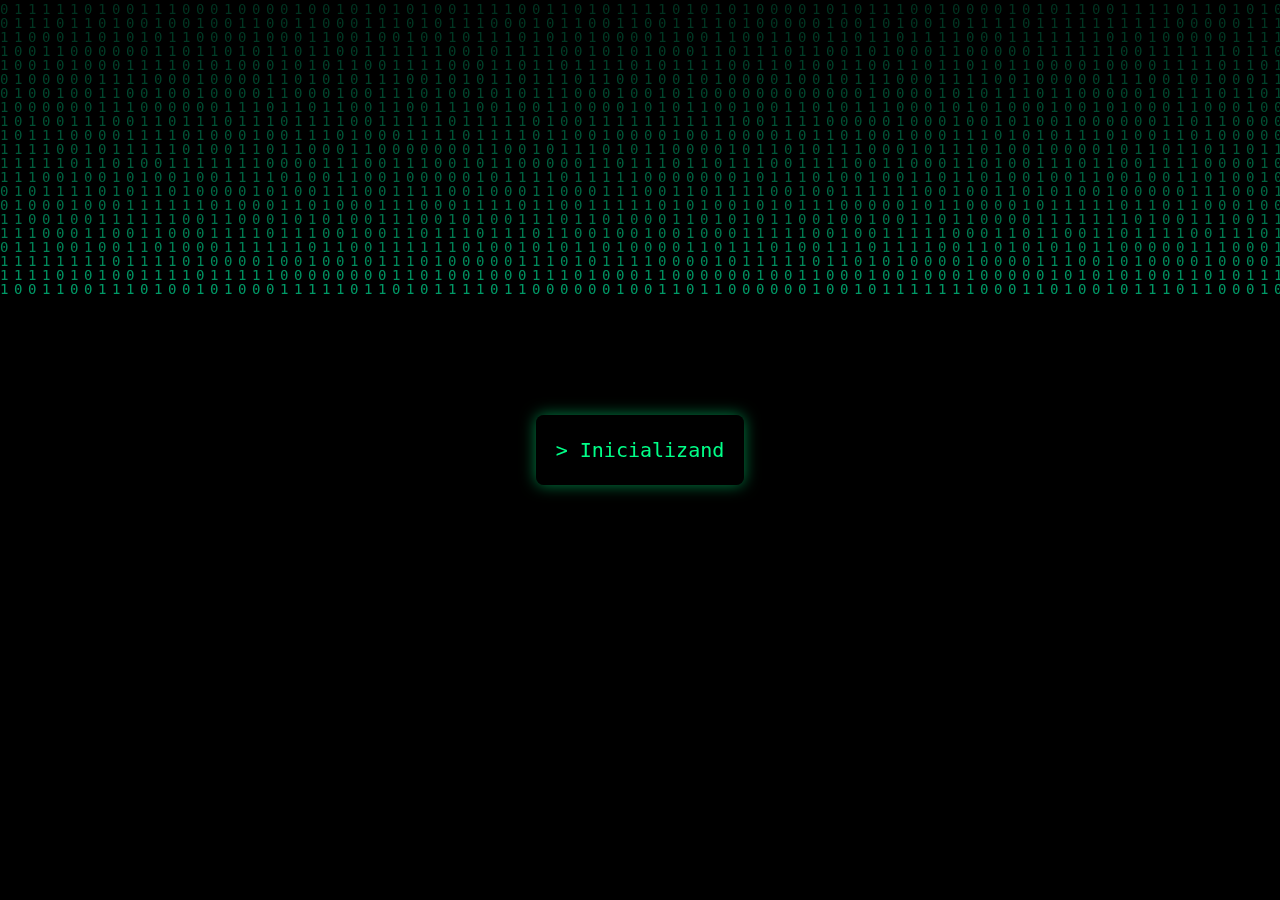
<file: index.html>
<!DOCTYPE html>
<html lang="pt-BR">
<head>
  <meta charset="UTF-8" />
  <meta name="viewport" content="width=device-width, initial-scale=1.0" />
  <title>Rester-MyPort</title>
  <link rel="stylesheet" href="css/index.css" />
</head>
<body>

  <!-- Fundo -->
  <canvas id="matrix-bg"></canvas>

  <!-- Texto -->
  <section class="mystery-intro">
    <pre id="terminal"></pre>
  </section>

  <!-- Scripts -->
  <script src="js/matrix.js"></script>
  <script src="js/index.js"></script>
</body>
</html>
</file>
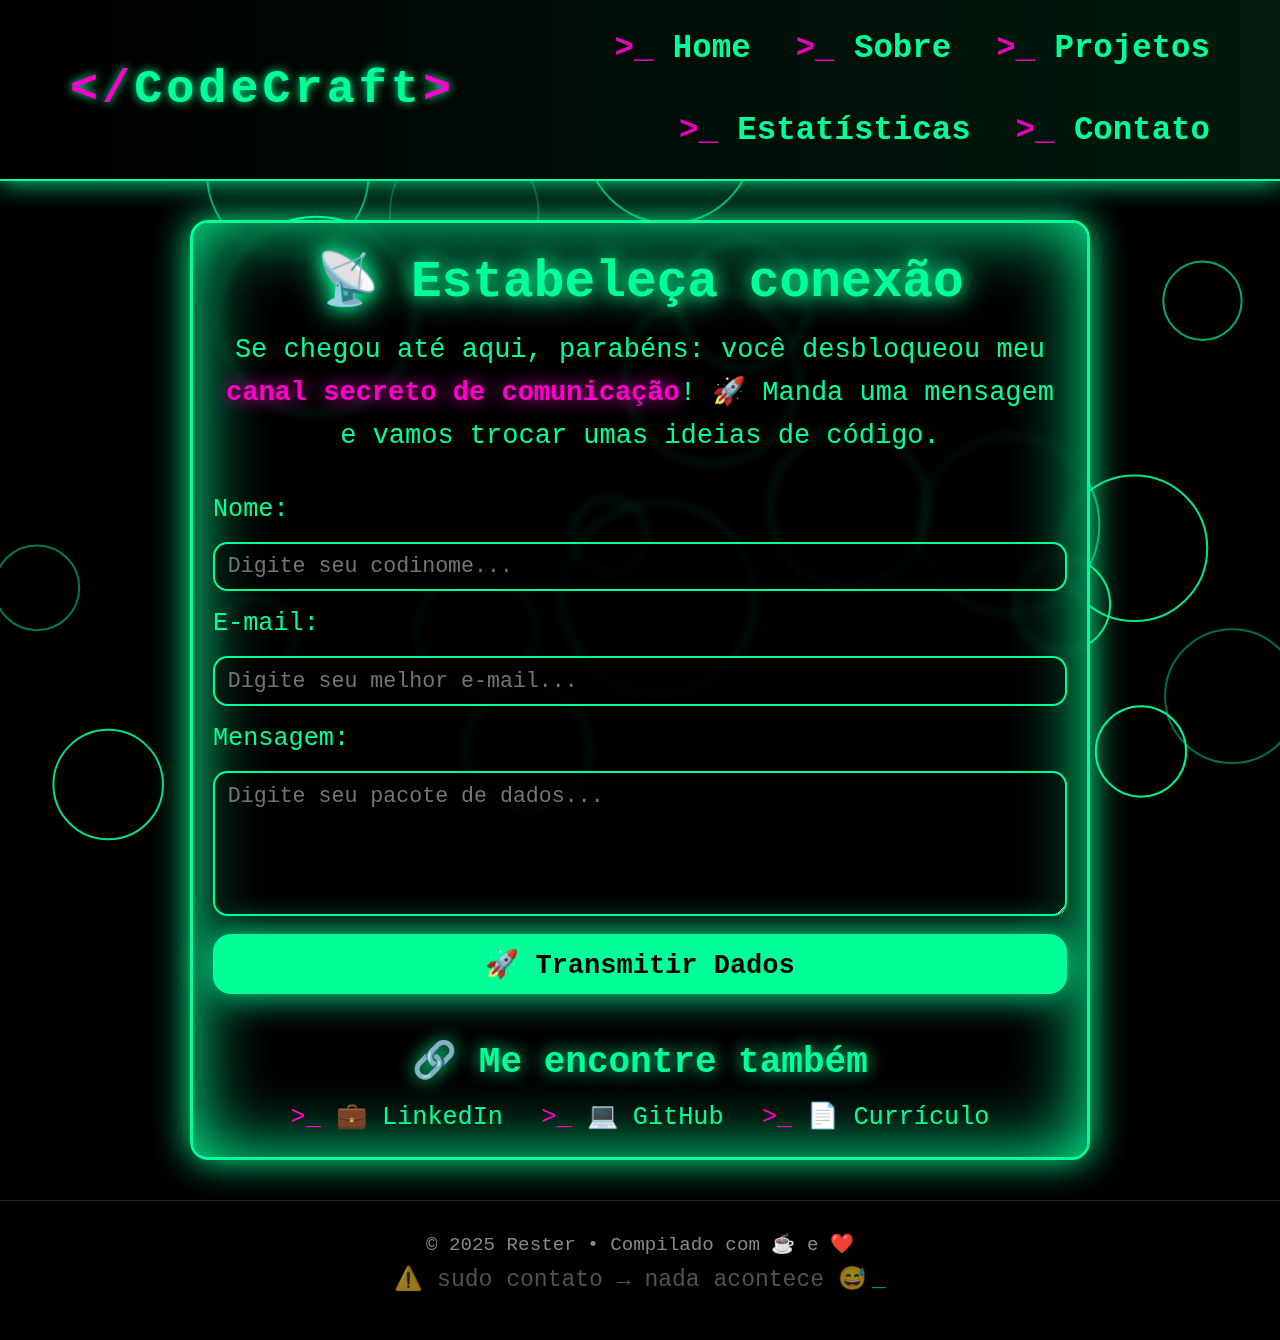
<file: contato.html>
<!DOCTYPE html>
<html lang="pt-BR">
<head>
  <meta charset="UTF-8">
  <meta name="viewport" content="width=device-width, initial-scale=1.0">
  <title>Projetos | Rester</title>
  <link rel="stylesheet" href="css/global.css">
  <link rel="stylesheet" href="css/contato.css">
  <link rel="stylesheet" href="css/curriculo.css">
</head>
<body>

  <canvas id="digitalWaves"></canvas>
 <header>
    <div class="logo">CodeCraft</div>

    <button class="menu-btn" id="menu-btn">☰</button>

    <nav class="terminal-menu" id="mobile-menu">
      <a href="home.html">Home</a>
      <a href="sobre.html">Sobre</a>
      <a href="projetos.html">Projetos</a>
      <a href="estatistica.html">Estatísticas</a>
      <a href="contato.html">Contato</a>
    </nav>
  </header>

  <!-- SECTION CONTATO -->
  <section class="contato-section">
    <h1>📡 Estabeleça conexão</h1>
    <p class="intro">
      Se chegou até aqui, parabéns: você desbloqueou meu <span>canal secreto de comunicação</span>! 🚀  
      Manda uma mensagem e vamos trocar umas ideias de código.
    </p>

    <!-- FORMULÁRIO -->
    <form class="contato-form">
      <label for="nome">Nome:</label>
      <input type="text" id="nome" name="nome" placeholder="Digite seu codinome..." required>

      <label for="email">E-mail:</label>
      <input type="email" id="email" name="email" placeholder="Digite seu melhor e-mail..." required>

      <label for="mensagem">Mensagem:</label>
      <textarea id="mensagem" name="mensagem" rows="5" placeholder="Digite seu pacote de dados..." required></textarea>

      <button type="submit">🚀 Transmitir Dados</button>
    </form>

    <!-- LINKS DIRETOS -->
    <div class="contato-links">
      <h2>🔗 Me encontre também</h2>
      <ul>
        <li><a href="https://www.linkedin.com/in/ester-da-costa-batista-929500295" target="_blank">💼 LinkedIn</a></li>
        <li><a href="https://github.com/Rester-fullstack" target="_blank">💻 GitHub</a></li>
        <li><a href="#curriculo-section" id="curriculo-link">📄 Currículo</a></li>
      </ul>
    </div>
  </section>

  <!-- ===== SECTION CURRÍCULO ===== -->
    <section id="curriculo-section" class="curriculo-section hidden">
    <h1>💼 Currículo</h1>

    <p class="intro">
        Aqui está um resumo do meu caminho até agora. Para o PDF completo, role até o botão no final. 
    </p>

    <!-- EDUCAÇÃO -->
    <div class="curriculo-container">
        <div class="curriculo-card">
        <h3>🎓 Educação</h3>
        <p><strong>Técnica em Análise e Desenvolvimento de Sistemas</strong> - SENAI CETAF-AJU</p>
        <p><strong>Ensino Médio</strong> - Centro de Excelência Professor João Costa</p>
        </div>

        <!-- EXPERIÊNCIA -->
        <div class="curriculo-card">
        <h3>💻 Experiência</h3>
        <p>Desenvolvimento de pequenos projetos em C#, Python, HTML, CSS e JavaScript.</p>
        <p>Criação de sistemas de vendas em WinForms com SQL Server.</p>
        </div>

        <!-- CURSOS -->
        <div class="curriculo-card">
        <h3>📚 Cursos</h3>
        <p>Curso de Inglês para Programadores - Danki Code</p>
        <p>C# Completo POO + Projetos - Udemy</p>
        <p>React do Zero a Maestria - Udemy</p>
        <p>SQL para Análise de Dados - Udemy</p>
        </div>

        <!-- HABILIDADES -->
        <div class="curriculo-card">
        <h3>⚡ Habilidades</h3>
        <p>C#, Python, JavaScript, HTML, CSS, React, SQL Server</p>
        <p>Versionamento Git / GitHub</p>
        <p>Design de interfaces minimalistas e funcionais</p>
        </div>
    </div>

    <!-- BOTÃO PDF -->
    <div class="curriculo-btn-container">
        <a href="docs/curriculo.pdf" target="_blank" class="btn-contact">📄 Baixar Currículo Completo</a>
    </div>
    </section>


  <footer class="footer">
    <p>© 2025 Rester • Compilado com ☕ e ❤️</p>
    <p class="easter-egg">⚠️ sudo contato → nada acontece 😅</p>
  </footer>
  
  <script src="js/global.js"></script>
  <script src="js/contato.js"></script>
</body>
</html>
</file>
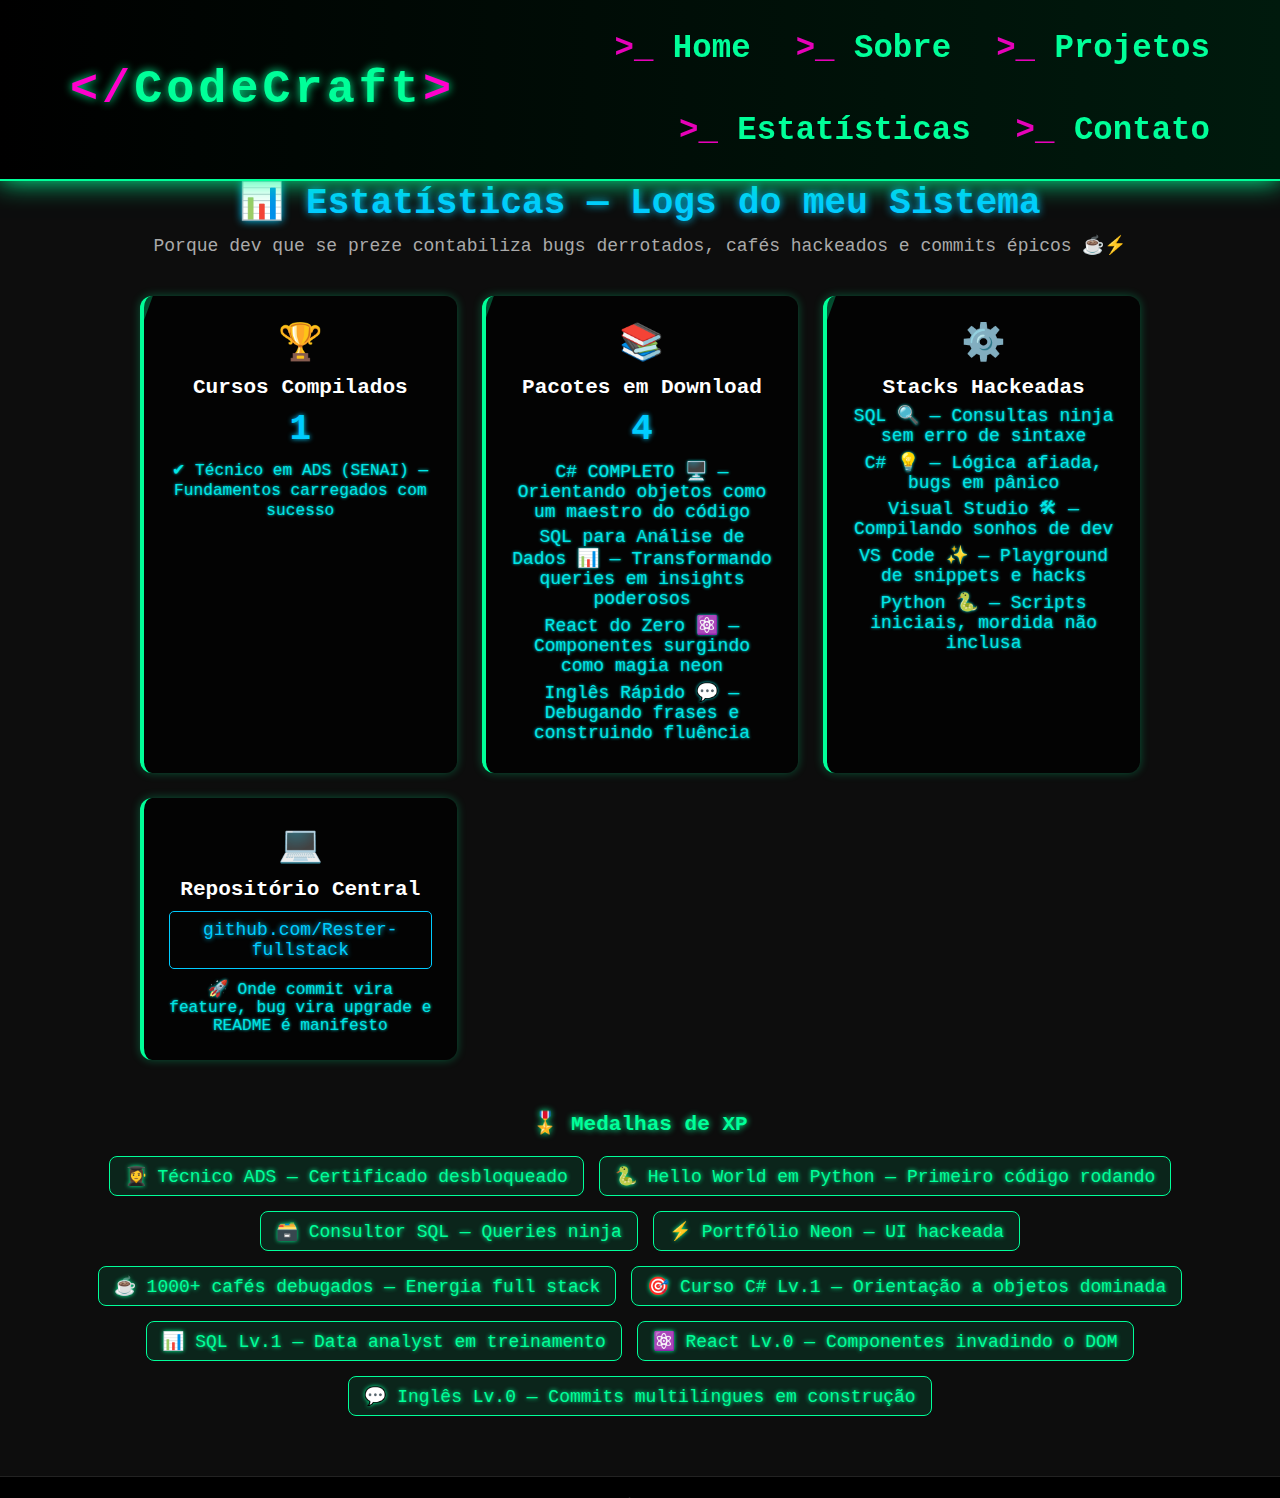
<file: estatistica.html>
<!DOCTYPE html>
<html lang="pt-BR">
<head>
  <meta charset="UTF-8">
  <meta name="viewport" content="width=device-width, initial-scale=1.0">
  <title>Projetos | Rester</title>
  <link rel="stylesheet" href="css/global.css">
  <link rel="stylesheet" href="css/estatc.css">
</head>
<body>
  
  <div id="falling-code-container"></div>


  <header>
    <div class="logo">CodeCraft</div>

    <button class="menu-btn" id="menu-btn">☰</button>

    <nav class="terminal-menu" id="mobile-menu">
      <a href="home.html">Home</a>
      <a href="sobre.html">Sobre</a>
      <a href="projetos.html">Projetos</a>
      <a href="estatistica.html">Estatísticas</a>
      <a href="contato.html">Contato</a>
    </nav>
  </header>

    <!-- ================== ESTATÍSTICAS ================== -->
    <section id="estatisticas" class="stats-section">
    <h2 class="section-title">📊 Estatísticas — Logs do meu Sistema</h2>
    <p class="section-subtitle">Porque dev que se preze contabiliza bugs derrotados, cafés hackeados e commits épicos ☕⚡</p>

    <div class="stats-grid">

        <!-- Cursos concluídos -->
        <div class="stat-card">
        <div class="stat-icon">🏆</div>
        <h3>Cursos Compilados</h3>
        <p class="stat-number" data-target="1">1</p>
        <span class="stat-desc">✔ Técnico em ADS (SENAI) — Fundamentos carregados com sucesso</span>
        </div>

        <!-- Cursos em andamento -->
        <div class="stat-card">
        <div class="stat-icon">📚</div>
        <h3>Pacotes em Download</h3>
        <p class="stat-number" data-target="4">4</p>
        <ul class="stat-list">
            <li>C# COMPLETO 🖥️ — Orientando objetos como um maestro do código</li>
            <li>SQL para Análise de Dados 📊 — Transformando queries em insights poderosos</li>
            <li>React do Zero ⚛️ — Componentes surgindo como magia neon</li>
            <li>Inglês Rápido 💬 — Debugando frases e construindo fluência</li>
        </ul>
        </div>

        <!-- Tecnologias exploradas -->
        <div class="stat-card">
        <div class="stat-icon">⚙️</div>
        <h3>Stacks Hackeadas</h3>
        <ul class="stat-list">
            <li>SQL 🔍 — Consultas ninja sem erro de sintaxe</li>
            <li>C# 💡 — Lógica afiada, bugs em pânico</li>
            <li>Visual Studio 🛠 — Compilando sonhos de dev</li>
            <li>VS Code ✨ — Playground de snippets e hacks</li>
            <li>Python 🐍 — Scripts iniciais, mordida não inclusa</li>
        </ul>
        </div>

        <!-- GitHub -->
        <div class="stat-card">
        <div class="stat-icon">💻</div>
        <h3>Repositório Central</h3>
        <a href="https://github.com/Rester-fullstack" target="_blank" class="stat-link">
            github.com/Rester-fullstack
        </a>
        <p class="stat-desc">🚀 Onde commit vira feature, bug vira upgrade e README é manifesto</p>
        </div>

    </div>

    <!-- Badges de conquistas -->
    <div class="badges">
        <h3>🎖️ Medalhas de XP</h3>
        <div class="badges-grid">
        <span class="badge">👩‍🎓 Técnico ADS — Certificado desbloqueado</span>
        <span class="badge">🐍 Hello World em Python — Primeiro código rodando</span>
        <span class="badge">🗃️ Consultor SQL — Queries ninja</span>
        <span class="badge">⚡ Portfólio Neon — UI hackeada</span>
        <span class="badge">☕ 1000+ cafés debugados — Energia full stack</span>
        <span class="badge">🎯 Curso C# Lv.1 — Orientação a objetos dominada</span>
        <span class="badge">📊 SQL Lv.1 — Data analyst em treinamento</span>
        <span class="badge">⚛️ React Lv.0 — Componentes invadindo o DOM</span>
        <span class="badge">💬 Inglês Lv.0 — Commits multilíngues em construção</span>
        </div>
    </div>
    </section>


  <footer class="footer">
    <p>© 2025 Rester • Compilado com ☕ e ❤️</p>
  </footer>

  <script src="js/estatistica.js"></script>
  <script src="js/global.js"></script>
</body>
</html>
</file>
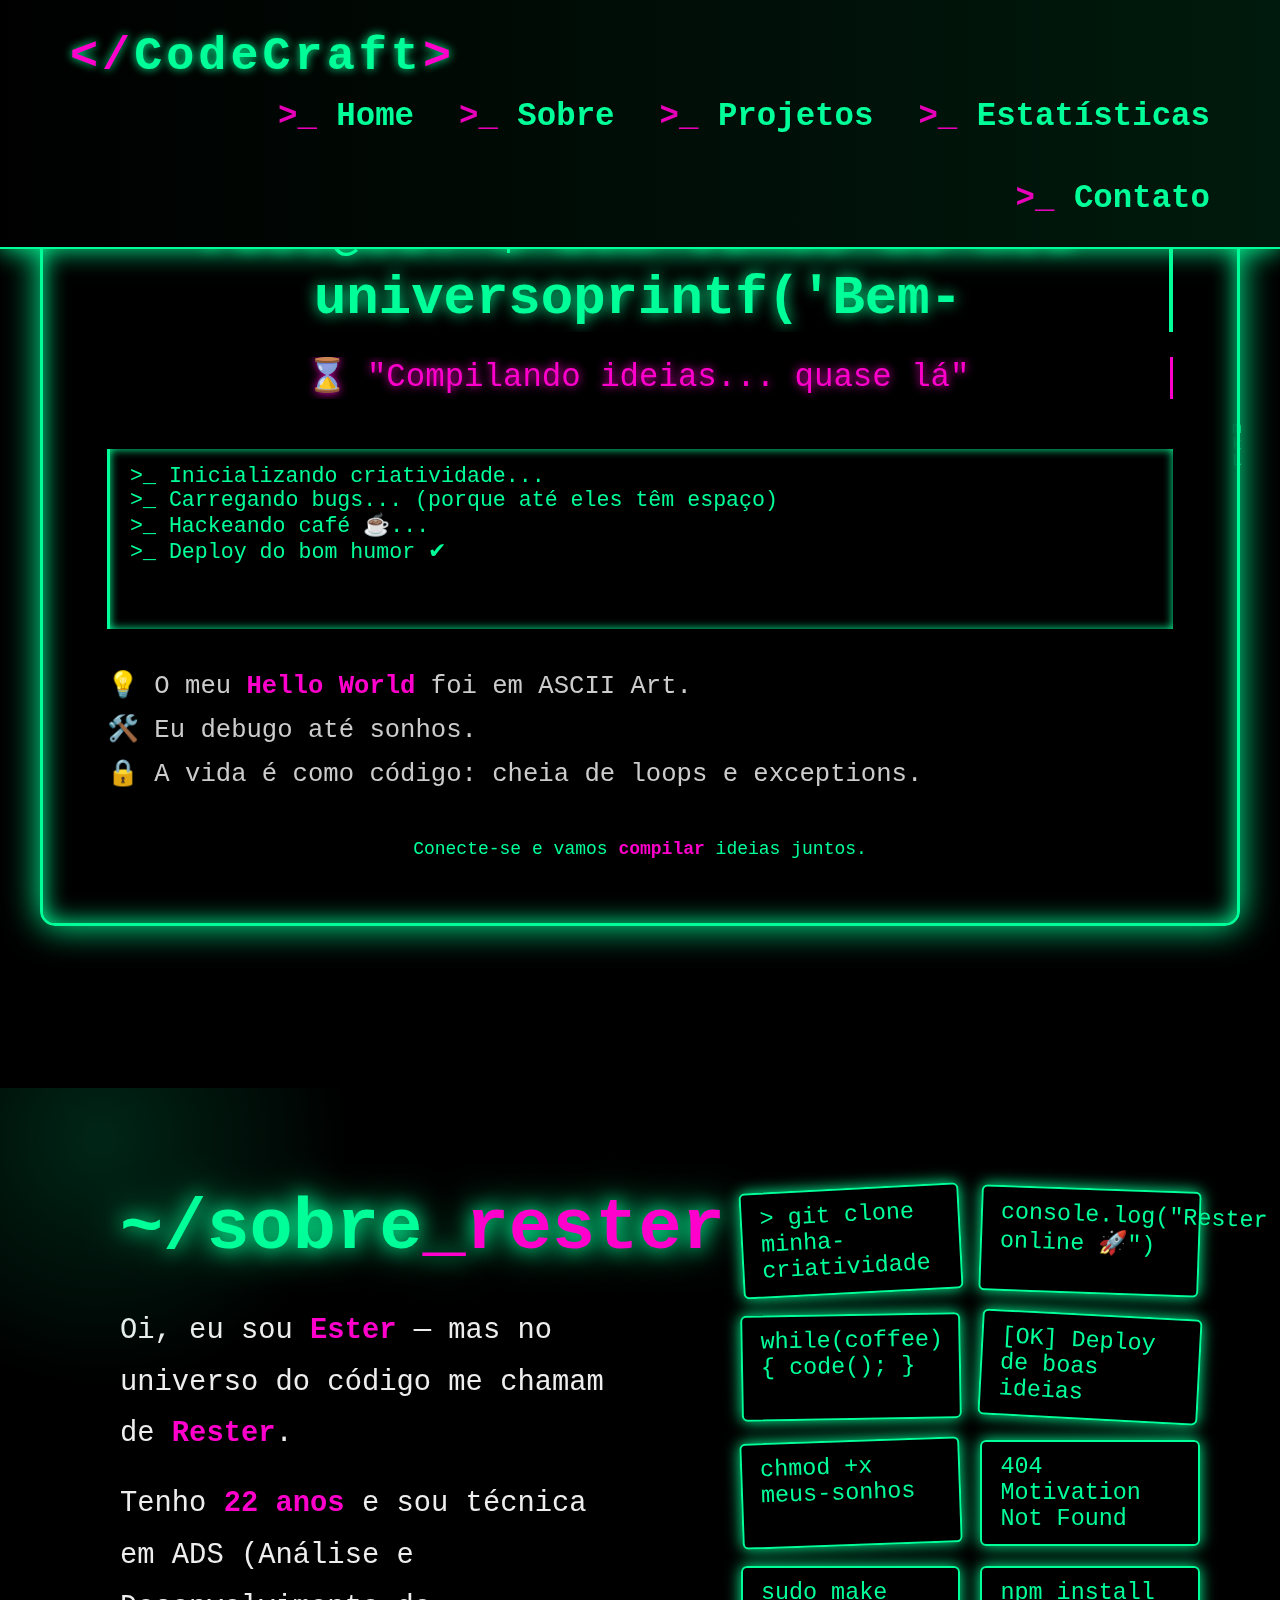
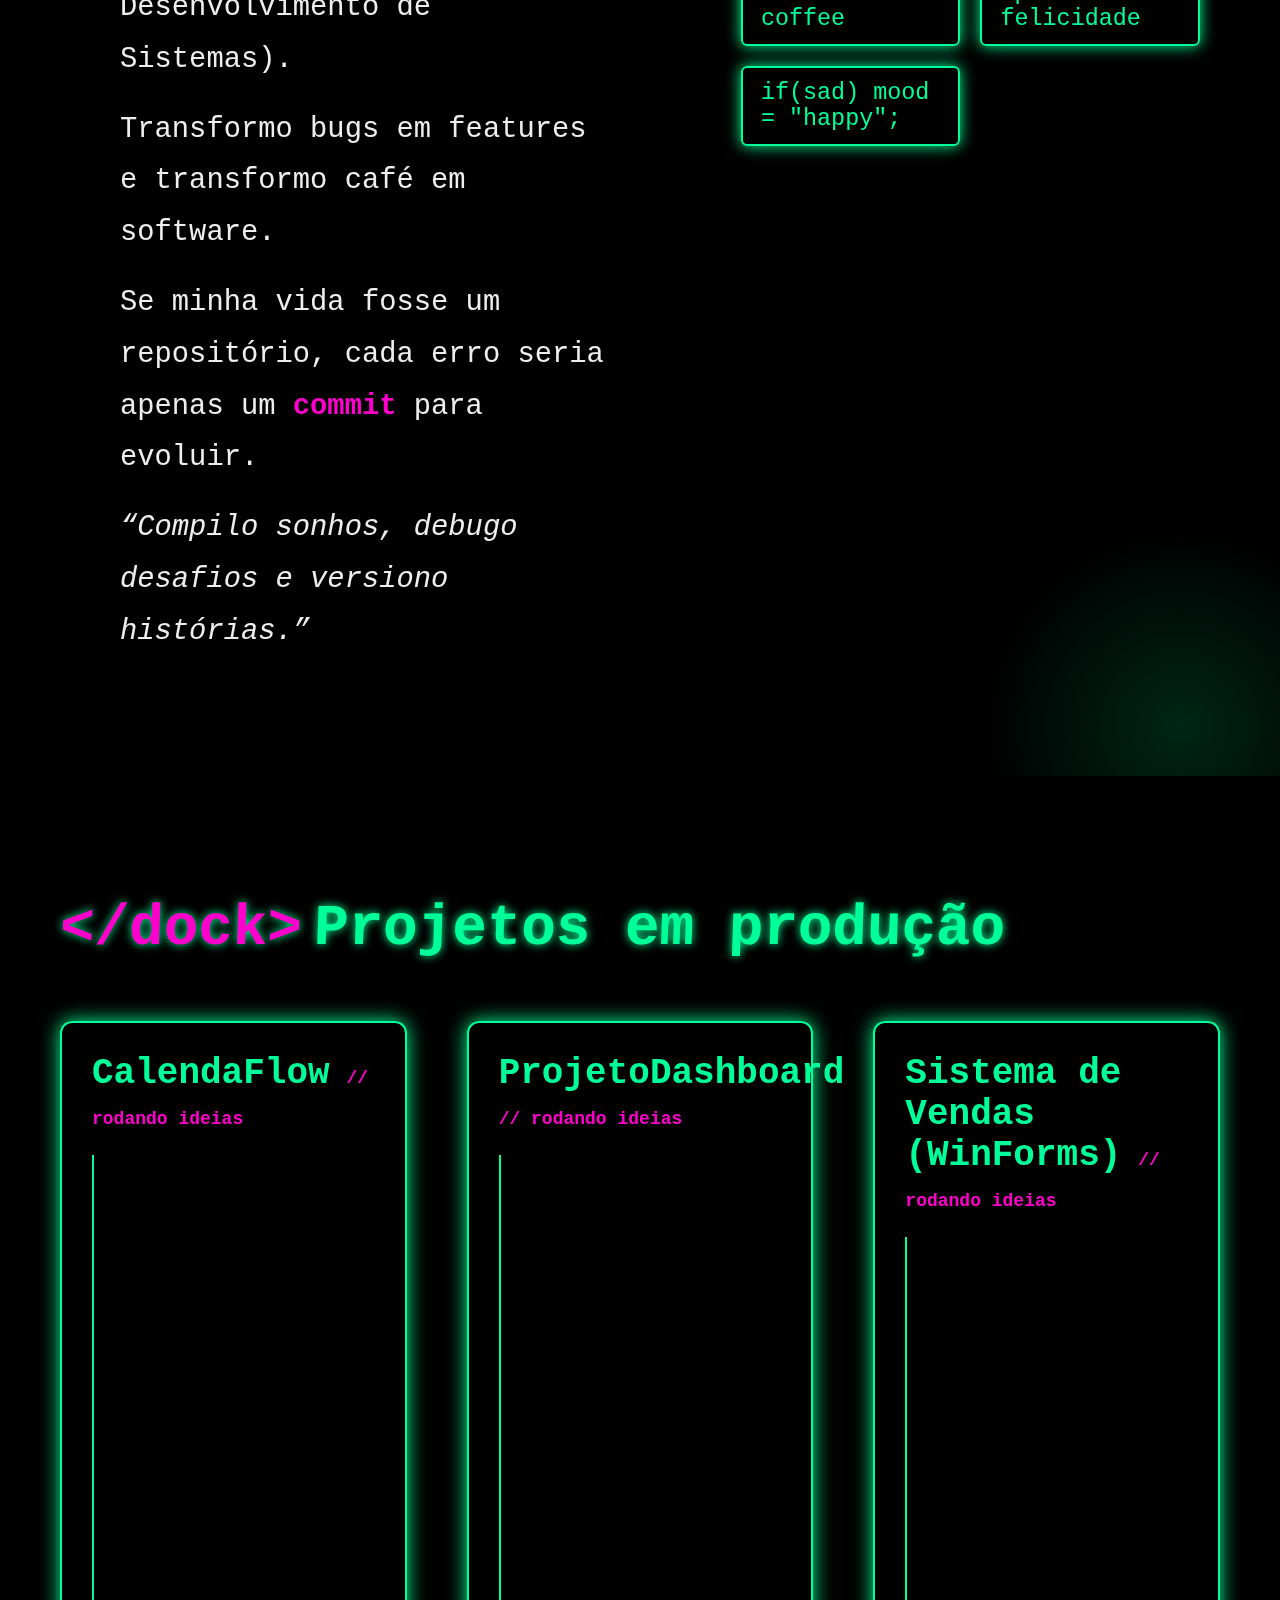
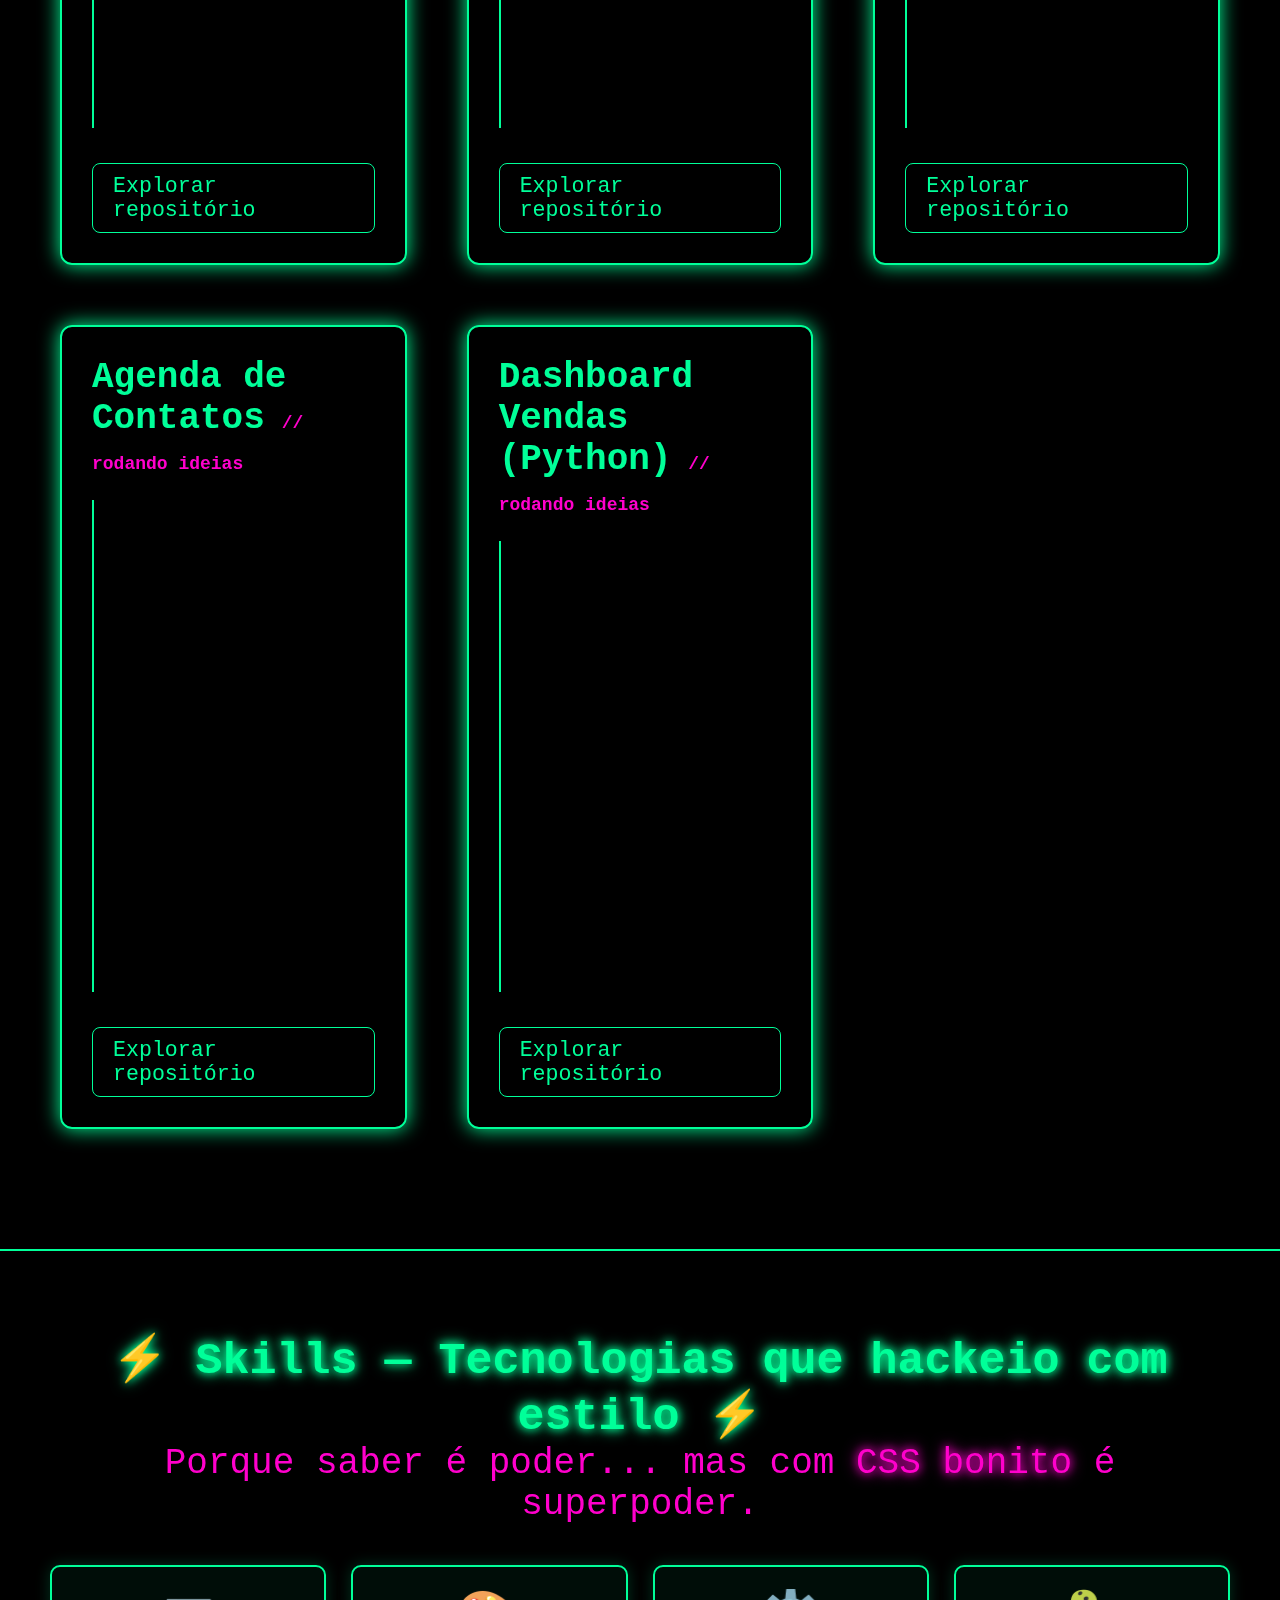
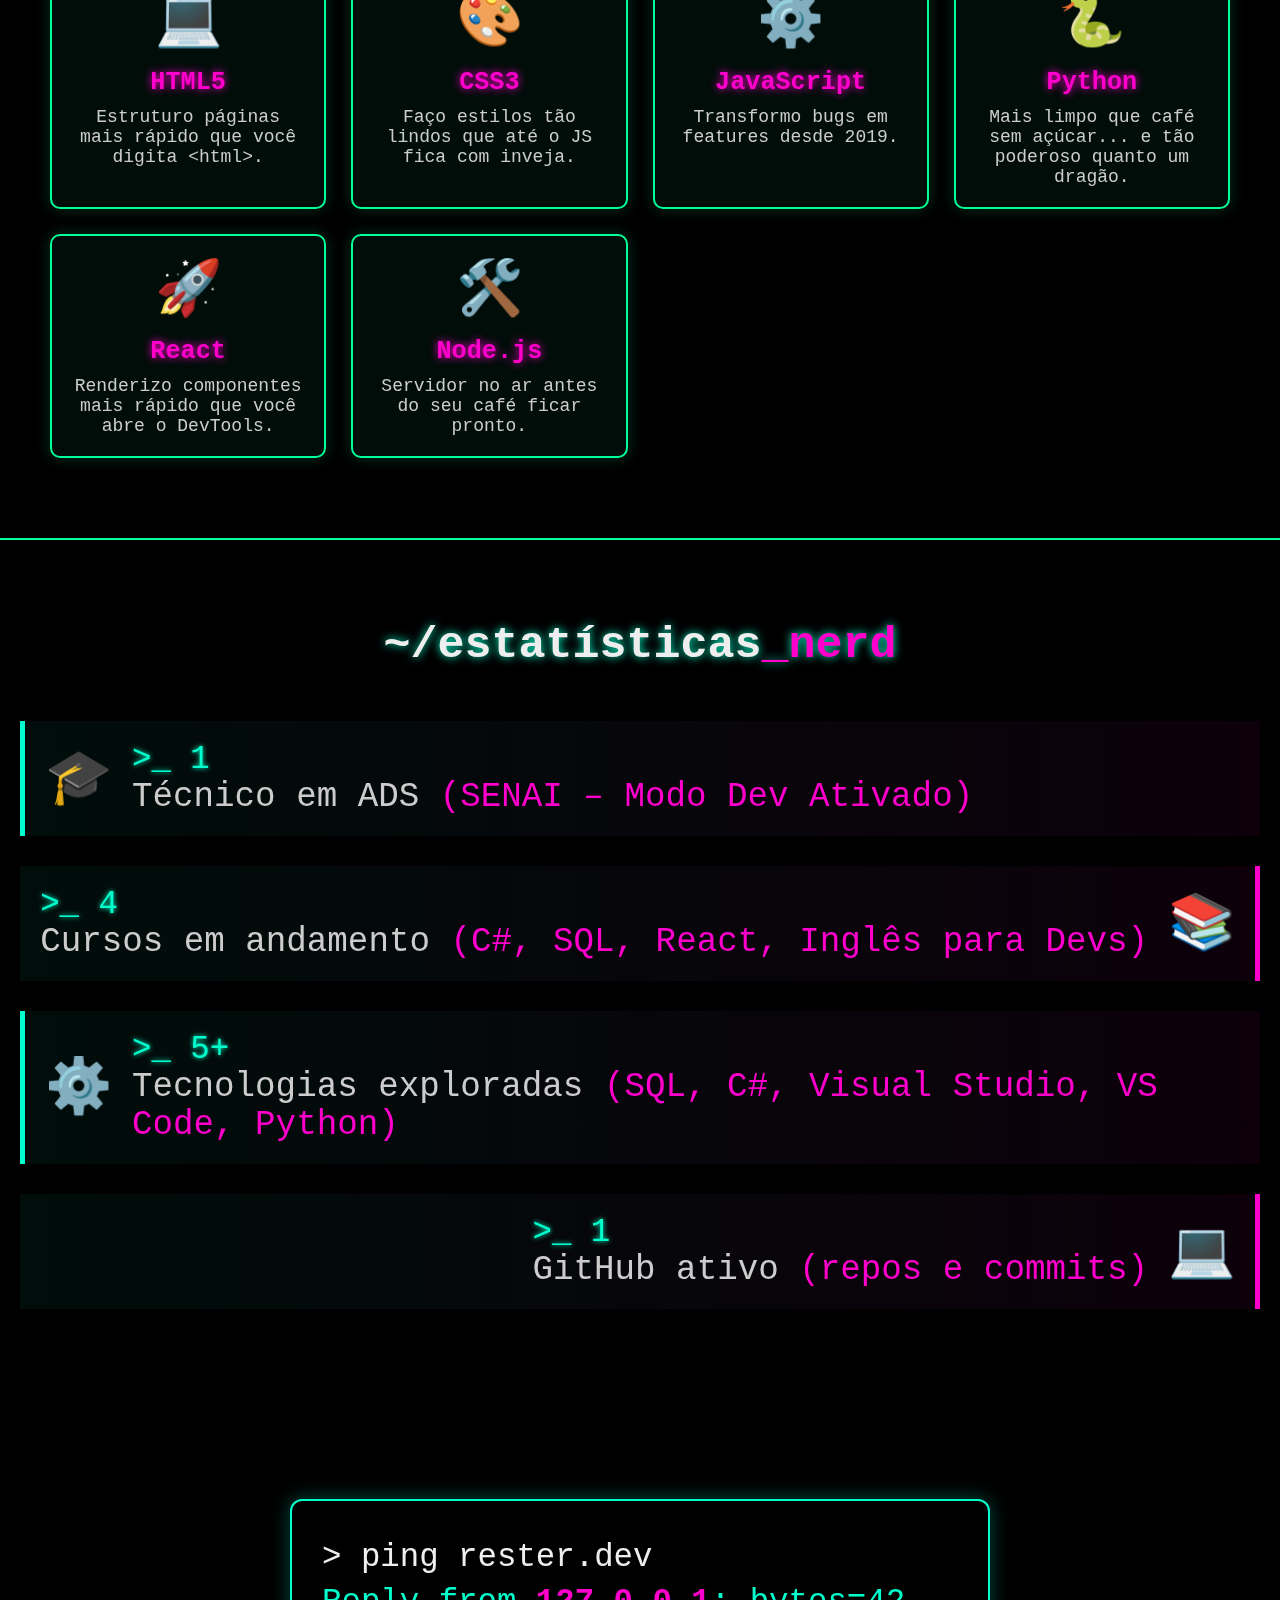
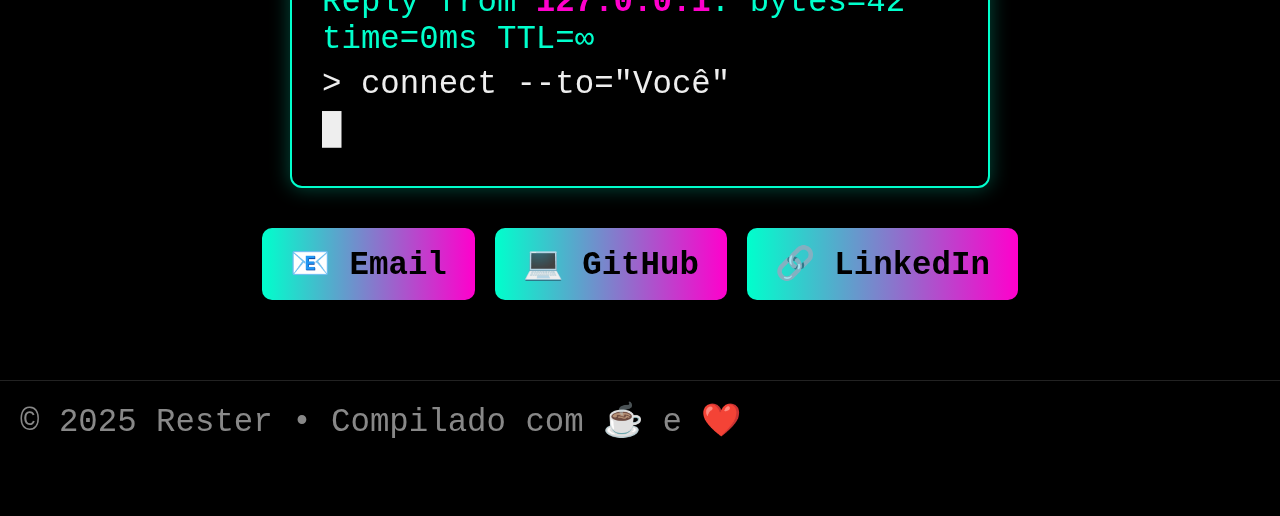
<file: home.html>
<!DOCTYPE html>
<html lang="pt-BR">
<head>
  <meta charset="UTF-8" />
  <meta name="viewport" content="width=device-width, initial-scale=1.0" />
  <title>Rester-MyPort</title>
  <link rel="stylesheet" href="css/global.css">
  <link rel="stylesheet" href="css/home.css" />
</head>
<body>
  <canvas id="bg-effect-home"></canvas> 
  <!-- ===== HEADER ===== -->
  <header>
    <div class="logo">CodeCraft</div>

    <button class="menu-btn" id="menu-btn">☰</button>

    <nav class="terminal-menu" id="mobile-menu">
      <a href="home.html">Home</a>
      <a href="sobre.html">Sobre</a>
      <a href="projetos.html">Projetos</a>
      <a href="estatistica.html">Estatísticas</a>
      <a href="contato.html">Contato</a>
    </nav>
  </header>



  <!-- ===== HOME ===== -->
  <section id="home" class="sec">
    <div class="home-content">
      <h1>root@eu:~$ Bem-vindo ao meu universo</h1>
      <p class="subtitle">⌛ "Compilando ideias... quase lá"</p>

      <div class="home-logs">
        <p>>_ Inicializando criatividade...</p>
        <p>>_ Carregando bugs... (porque até eles têm espaço)</p>
        <p>>_ Hackeando café ☕...</p>
        <p>>_ Deploy do bom humor ✔</p>
      </div>

      <div class="fun-facts">
        <p>💡 O meu <span class="highlight">Hello World</span> foi em ASCII Art.</p>
        <p>🛠️ Eu debugo até sonhos.</p>
        <p>🔒 A vida é como código: cheia de loops e exceptions.</p>
      </div>

      <p>Conecte-se e vamos <span class="highlight">compilar</span> ideias juntos.</p>
    </div>
  </section>

  <!-- ===== SOBRE ===== -->
  <section id="sobre" class="sobre-section">
    <div class="sobre-container">
      <div class="sobre-info">
        <h1 class="sobre-title">~/sobre<span class="highlight">_rester</span></h1>
        <p class="sobre-line">Oi, eu sou <span class="highlight">Ester</span> — mas no universo do código me chamam de <span class="highlight">Rester</span>.</p>
        <p class="sobre-line">Tenho <span class="highlight">22 anos</span> e sou técnica em ADS (Análise e Desenvolvimento de Sistemas).</p>
        <p class="sobre-line">Transformo bugs em features e transformo café em software.</p>
        <p class="sobre-line">Se minha vida fosse um repositório, cada erro seria apenas um <span class="highlight">commit</span> para evoluir.</p>
        <p class="sobre-line"><em>“Compilo sonhos, debugo desafios e versiono histórias.”</em></p>
      </div>

      <div class="sobre-side-elements">
        <div class="code-box">> git clone minha-criatividade</div>
        <div class="code-box">console.log("Rester online 🚀")</div>
        <div class="code-box">while(coffee) { code(); }</div>
        <div class="code-box">[OK] Deploy de boas ideias</div>
        <div class="code-box">chmod +x meus-sonhos</div>
        <div class="code-box">404 Motivation Not Found</div>
        <div class="code-box">sudo make coffee</div>
        <div class="code-box">npm install felicidade</div>
        <div class="code-box">if(sad) mood = "happy";</div>
      </div>
    </div>
  </section>

  <!-- ===== PROJETOS ===== -->
  <section id="projetos" class="projetos-section">
    <h2 class="projetos-title">Projetos em produção</h2>
    <div class="projetos-container">
      <div class="projeto-card">
        <h3>CalendaFlow</h3>
        <p>Sistema de agendamento completo — porque tempo é o bug mais valioso.</p>
        <a href="https://github.com/Rester-fullstack/CalendaFlow" class="projeto-btn">Explorar repositório</a>
      </div>

      <div class="projeto-card">
        <h3>ProjetoDashboard</h3>
        <p>Dashboard que mostra vendas e usuários — dados & visualização são meu stack infinito.</p>
        <a href="https://github.com/Rester-fullstack/ProjetoDashboard" class="projeto-btn">Explorar repositório</a>
      </div>

      <div class="projeto-card">
        <h3>Sistema de Vendas (WinForms)</h3>
        <p>App desktop para vendas — se o cliente não comprar, o C# vai comımlar.</p>
        <a href="https://github.com/Rester-fullstack/sistema-vendas-winforms" class="projeto-btn">Explorar repositório</a>
      </div>

      <div class="projeto-card">
        <h3>Agenda de Contatos</h3>
        <p>Web app MVC para contatos — eu guardo os nomes como variáveis altamente tipadas.</p>
        <a href="https://github.com/Rester-fullstack/agenda-contatos-mvc" class="projeto-btn">Explorar repositório</a>
      </div>

      <div class="projeto-card">
        <h3>Dashboard Vendas (Python)</h3>
        <p>Análise visual com Python — plotando gráficos que fazem o banco sorrir.</p>
        <a href="https://github.com/Rester-fullstack/dashboard-sql-python" class="projeto-btn">Explorar repositório</a>
      </div>
    </div>
  </section>

  <!-- ===== SKILLS ===== -->
  <section class="skills-section" id="skills">
    <div class="skills-title">
      <h2>⚡ Skills — Tecnologias que hackeio com estilo ⚡</h2>
      <p>Porque saber é poder... mas com <span class="neon-pink">CSS bonito</span> é superpoder.</p>
    </div>

    <div class="skills-grid">
      <div class="skill-card"><span class="skill-icon">💻</span><h3>HTML5</h3><p>Estruturo páginas mais rápido que você digita <code>&lt;html&gt;</code>.</p></div>
      <div class="skill-card"><span class="skill-icon">🎨</span><h3>CSS3</h3><p>Faço estilos tão lindos que até o JS fica com inveja.</p></div>
      <div class="skill-card"><span class="skill-icon">⚙️</span><h3>JavaScript</h3><p>Transformo bugs em features desde 2019.</p></div>
      <div class="skill-card"><span class="skill-icon">🐍</span><h3>Python</h3><p>Mais limpo que café sem açúcar... e tão poderoso quanto um dragão.</p></div>
      <div class="skill-card"><span class="skill-icon">🚀</span><h3>React</h3><p>Renderizo componentes mais rápido que você abre o DevTools.</p></div>
      <div class="skill-card"><span class="skill-icon">🛠️</span><h3>Node.js</h3><p>Servidor no ar antes do seu café ficar pronto.</p></div>
    </div>
  </section>

  <!-- ===== ESTATÍSTICAS ===== -->
  <section id="estatisticas" class="stats-fancy">
    <h2 class="stats-title">~/estatísticas<span class="highlight">_nerd</span></h2>
    
    <!-- Certificação -->
    <div class="stat-row">
      <div class="stat-icon">🎓</div>
      <div class="stat-text">
        <span class="stat-number">&gt;_ 1</span>
        <span class="stat-label">Técnico em ADS <em>(SENAI – Modo Dev Ativado)</em></span>
      </div>
    </div>

    <!-- Cursos em andamento -->
    <div class="stat-row alt">
      <div class="stat-icon">📚</div>
      <div class="stat-text">
        <span class="stat-number">&gt;_ 4</span>
        <span class="stat-label">Cursos em andamento <em>(C#, SQL, React, Inglês para Devs)</em></span>
      </div>
    </div>

    <!-- Tecnologias exploradas -->
    <div class="stat-row">
      <div class="stat-icon">⚙️</div>
      <div class="stat-text">
        <span class="stat-number">&gt;_ 5+</span>
        <span class="stat-label">Tecnologias exploradas <em>(SQL, C#, Visual Studio, VS Code, Python)</em></span>
      </div>
    </div>

    <!-- GitHub -->
    <div class="stat-row alt">
      <div class="stat-icon">💻</div>
      <div class="stat-text">
        <span class="stat-number">&gt;_ 1</span>
        <span class="stat-label">GitHub ativo <em>(repos e commits)</em></span>
      </div>
    </div>
  </section>

  <!-- ===== CONTATO ===== -->
  <section id="contato" class="contact-section">
    <div class="contact-console">
      <p class="console-line">> ping rester.dev</p>
      <p class="console-line success">Reply from <span class="highlight">127.0.0.1</span>: bytes=42 time=0ms TTL=∞</p>
      <p class="console-line">> connect --to="Você"</p>
      <p class="console-line blink">█</p>
    </div>
    <div class="contact-buttons">
      <a href="https://mail.google.com/mail/?view=cm&fs=1&to=ester.retse30@gmail.com" class="btn-contact">📧 Email</a>
      <a href="https://github.com/Rester-fullstack" class="btn-contact">💻 GitHub</a>
      <a href="https://www.linkedin.com/in/seulinkedin" class="btn-contact">🔗 LinkedIn</a>
    </div>
  </section>

  <!-- ===== FOOTER ===== -->
  <footer class="footer">
    <p>© 2025 Rester • Compilado com ☕ e ❤️</p>
  </footer>

  <script src="js/global.js"></script>
  <script src="js/home.js"></script>
</body>
</html>
</file>
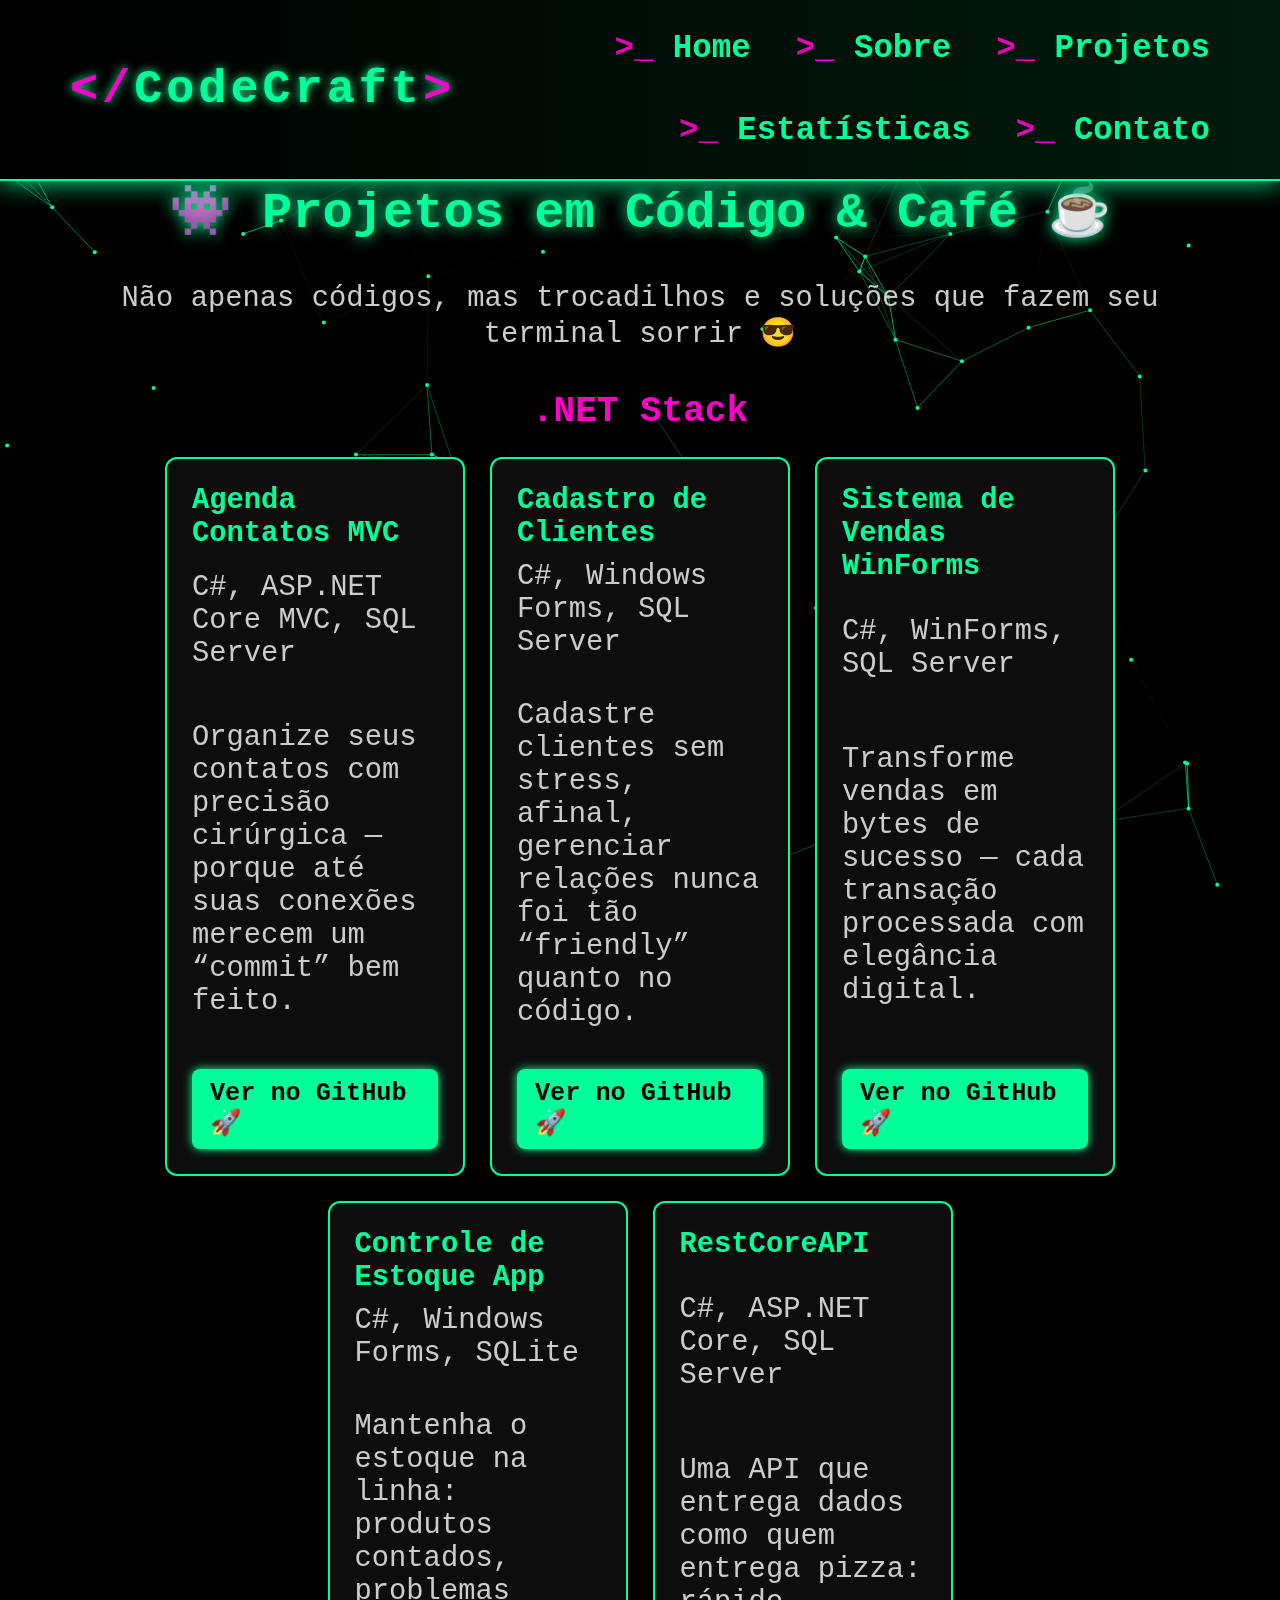
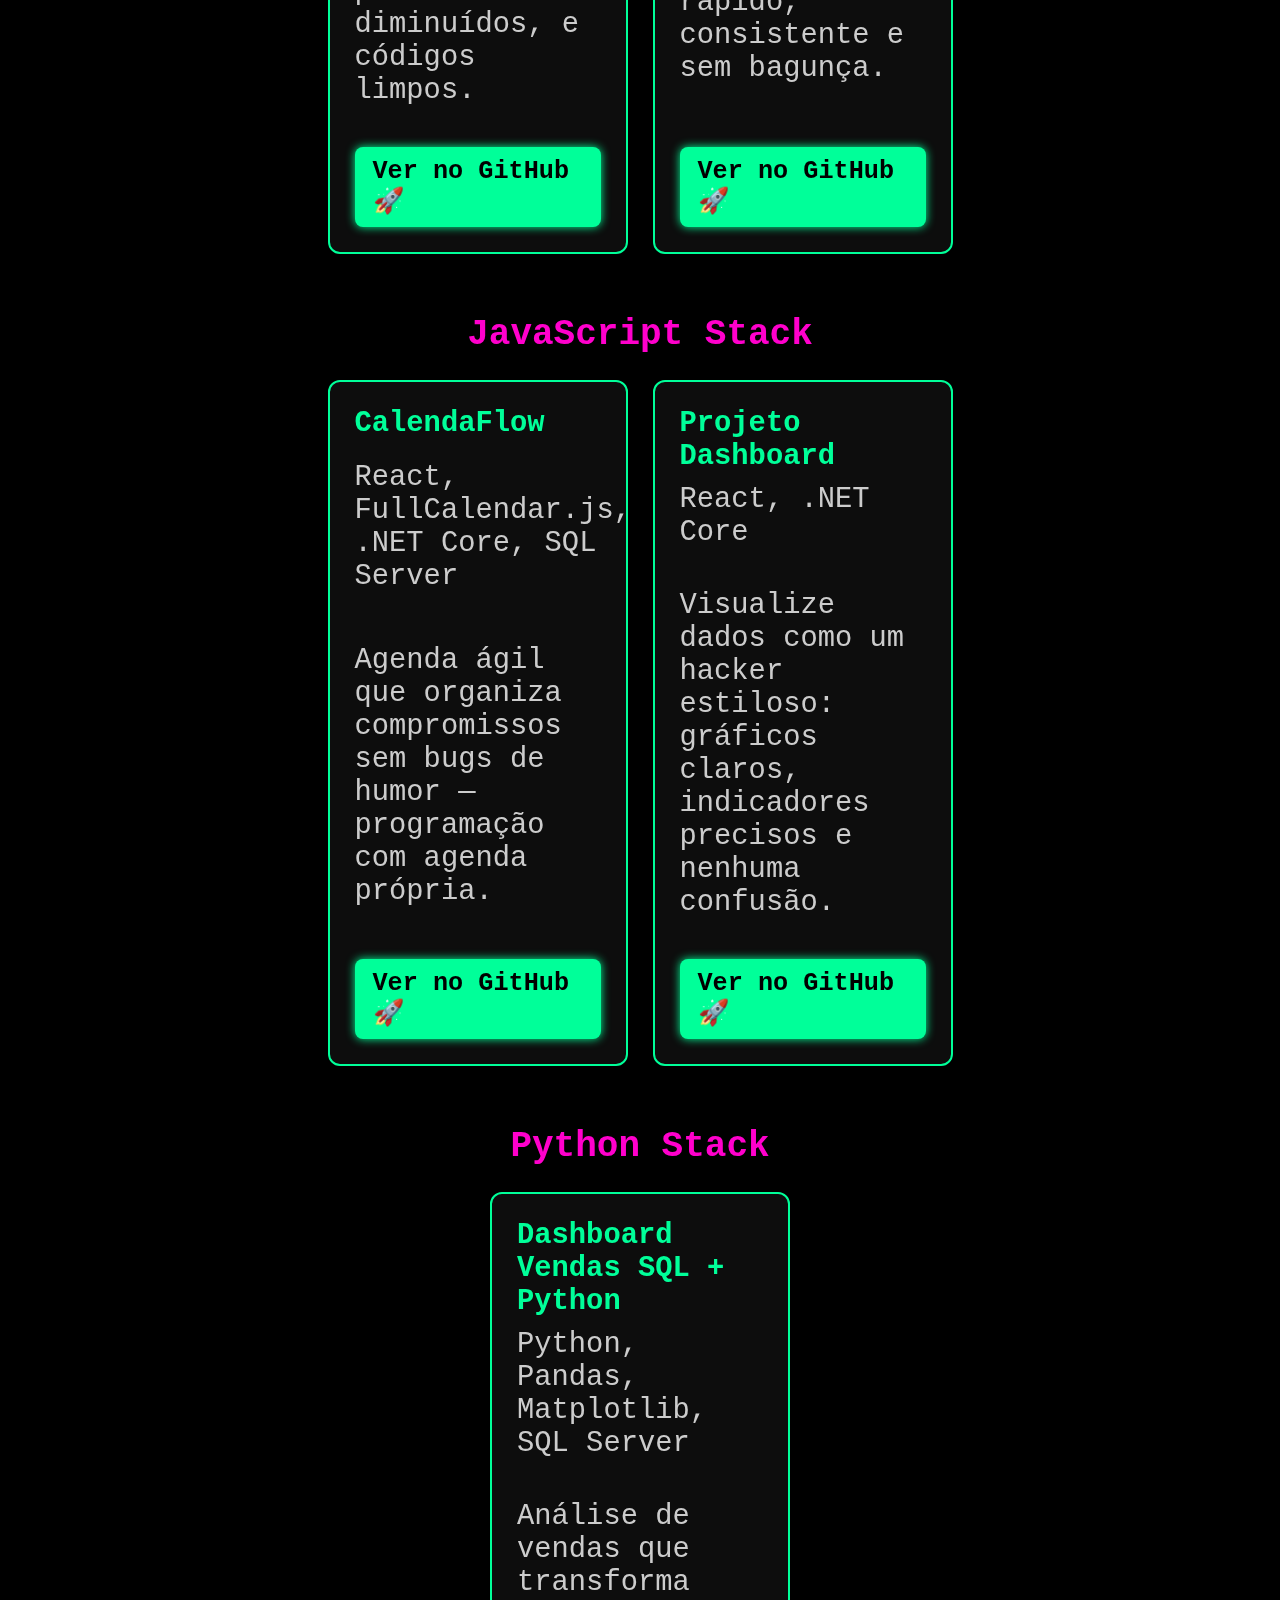
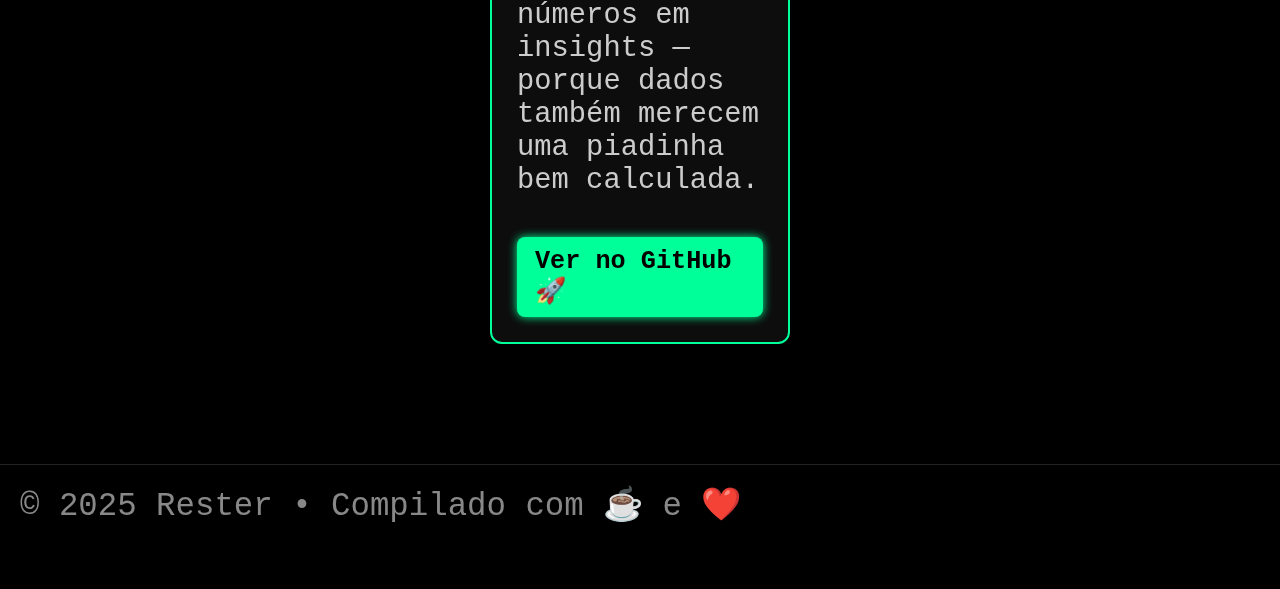
<file: projetos.html>
<!DOCTYPE html>
<html lang="pt-BR">
<head>
  <meta charset="UTF-8">
  <meta name="viewport" content="width=device-width, initial-scale=1.0">
  <title>Projetos | Rester</title>
  <link rel="stylesheet" href="css/global.css">
  <link rel="stylesheet" href="css/projeto.css">
</head>
<body>

  <canvas id="circuit-bg"></canvas>

  <header>
    <div class="logo">CodeCraft</div>

    <button class="menu-btn" id="menu-btn">☰</button>

    <nav class="terminal-menu" id="mobile-menu">
      <a href="home.html">Home</a>
      <a href="sobre.html">Sobre</a>
      <a href="projetos.html">Projetos</a>
      <a href="estatistica.html">Estatísticas</a>
      <a href="contato.html">Contato</a>
    </nav>
  </header>

  
  <section id="projetos">
    <h2>👾 Projetos em Código & Café ☕</h2>
    <p>Não apenas códigos, mas trocadilhos e soluções que fazem seu terminal sorrir 😎</p>

    <!-- .NET Stack -->
    <div class="stack">
      <h3>.NET Stack</h3>
      <div class="cards-container">
        <div class="card">
          <h4>Agenda Contatos MVC</h4>
          <p>C#, ASP.NET Core MVC, SQL Server</p>
          <p>Organize seus contatos com precisão cirúrgica — porque até suas conexões merecem um “commit” bem feito.</p>
          <a href="https://github.com/Rester-fullstack/AgendaContatosMVC" target="_blank" class="btn-github">Ver no GitHub 🚀</a>
        </div>
        <div class="card">
          <h4>Cadastro de Clientes</h4>
          <p>C#, Windows Forms, SQL Server</p>
          <p>Cadastre clientes sem stress, afinal, gerenciar relações nunca foi tão “friendly” quanto no código.</p>
          <a href="https://github.com/Rester-fullstack/CadastroClientes" target="_blank" class="btn-github">Ver no GitHub 🚀</a>
        </div>
        <div class="card">
          <h4>Sistema de Vendas WinForms</h4>
          <p>C#, WinForms, SQL Server</p>
          <p>Transforme vendas em bytes de sucesso — cada transação processada com elegância digital.</p>
          <a href="https://github.com/Rester-fullstack/SistemaVendasWinForms" target="_blank" class="btn-github">Ver no GitHub 🚀</a>
        </div>
        <div class="card">
          <h4>Controle de Estoque App</h4>
          <p>C#, Windows Forms, SQLite</p>
          <p>Mantenha o estoque na linha: produtos contados, problemas diminuídos, e códigos limpos.</p>
          <a href="https://github.com/Rester-fullstack/ControleEstoqueApp" target="_blank" class="btn-github">Ver no GitHub 🚀</a>
        </div>
        <div class="card">
          <h4>RestCoreAPI</h4>
          <p>C#, ASP.NET Core, SQL Server</p>
          <p>Uma API que entrega dados como quem entrega pizza: rápido, consistente e sem bagunça.</p>
          <a href="https://github.com/Rester-fullstack/RestCoreAPI" target="_blank" class="btn-github">Ver no GitHub 🚀</a>
        </div>
      </div>
    </div>

    <!-- JavaScript Stack -->
    <div class="stack">
      <h3>JavaScript Stack</h3>
      <div class="cards-container">
        <div class="card">
          <h4>CalendaFlow</h4>
          <p>React, FullCalendar.js, .NET Core, SQL Server</p>
          <p>Agenda ágil que organiza compromissos sem bugs de humor — programação com agenda própria.</p>
          <a href="https://github.com/Rester-fullstack/CalendaFlow" target="_blank" class="btn-github">Ver no GitHub 🚀</a>
        </div>
        <div class="card">
          <h4>Projeto Dashboard</h4>
          <p>React, .NET Core</p>
          <p>Visualize dados como um hacker estiloso: gráficos claros, indicadores precisos e nenhuma confusão.</p>
          <a href="https://github.com/Rester-fullstack/ProjetoDashboard" target="_blank" class="btn-github">Ver no GitHub 🚀</a>
        </div>
      </div>
    </div>

    <!-- Python Stack -->
    <div class="stack">
      <h3>Python Stack</h3>
      <div class="cards-container">
        <div class="card">
          <h4>Dashboard Vendas SQL + Python</h4>
          <p>Python, Pandas, Matplotlib, SQL Server</p>
          <p>Análise de vendas que transforma números em insights — porque dados também merecem uma piadinha bem calculada.</p>
          <a href="https://github.com/Rester-fullstack/DashboardVendasSQLPython" target="_blank" class="btn-github">Ver no GitHub 🚀</a>
        </div>
      </div>
    </div>

  </section>

  
  <footer class="footer">
    <p>© 2025 Rester • Compilado com ☕ e ❤️</p>
  </footer>

  <script src="js/global.js"></script>
  <script src="js/projeto.js"></script>
</body>
</html>
</file>
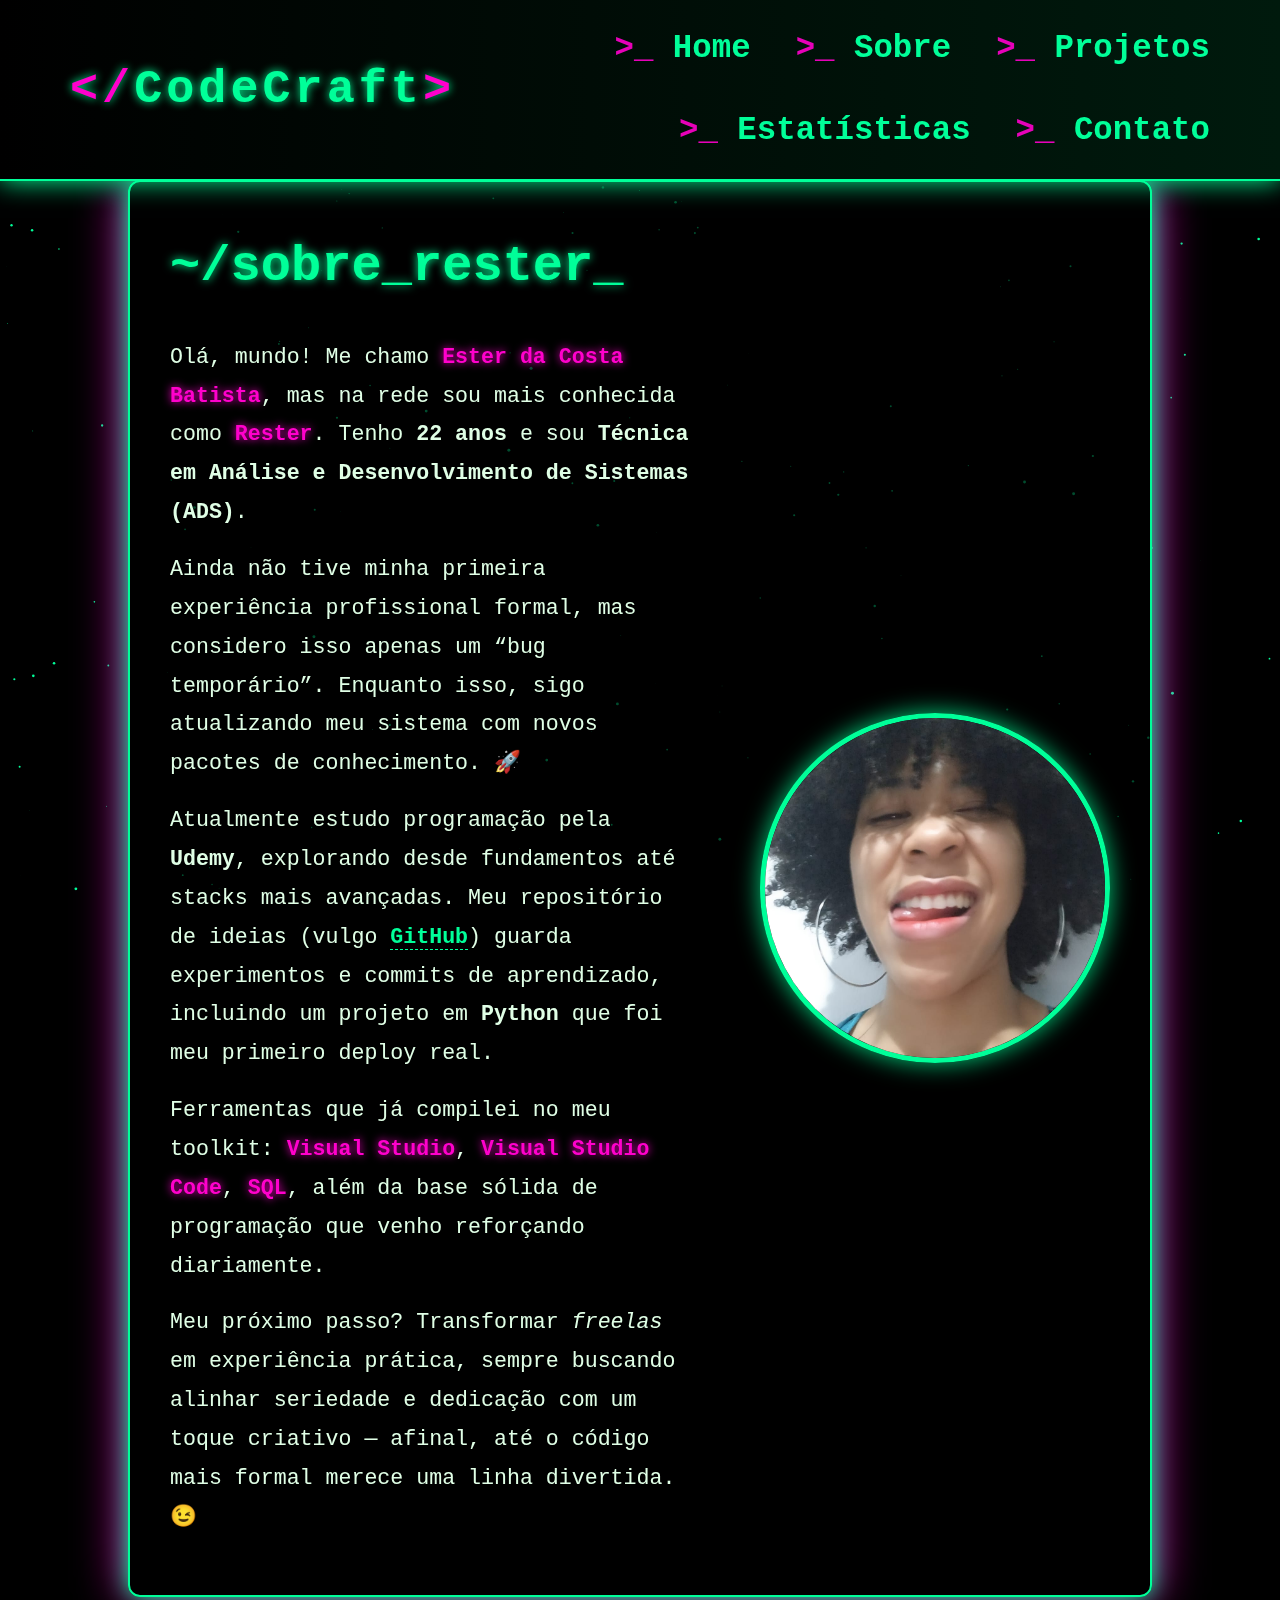
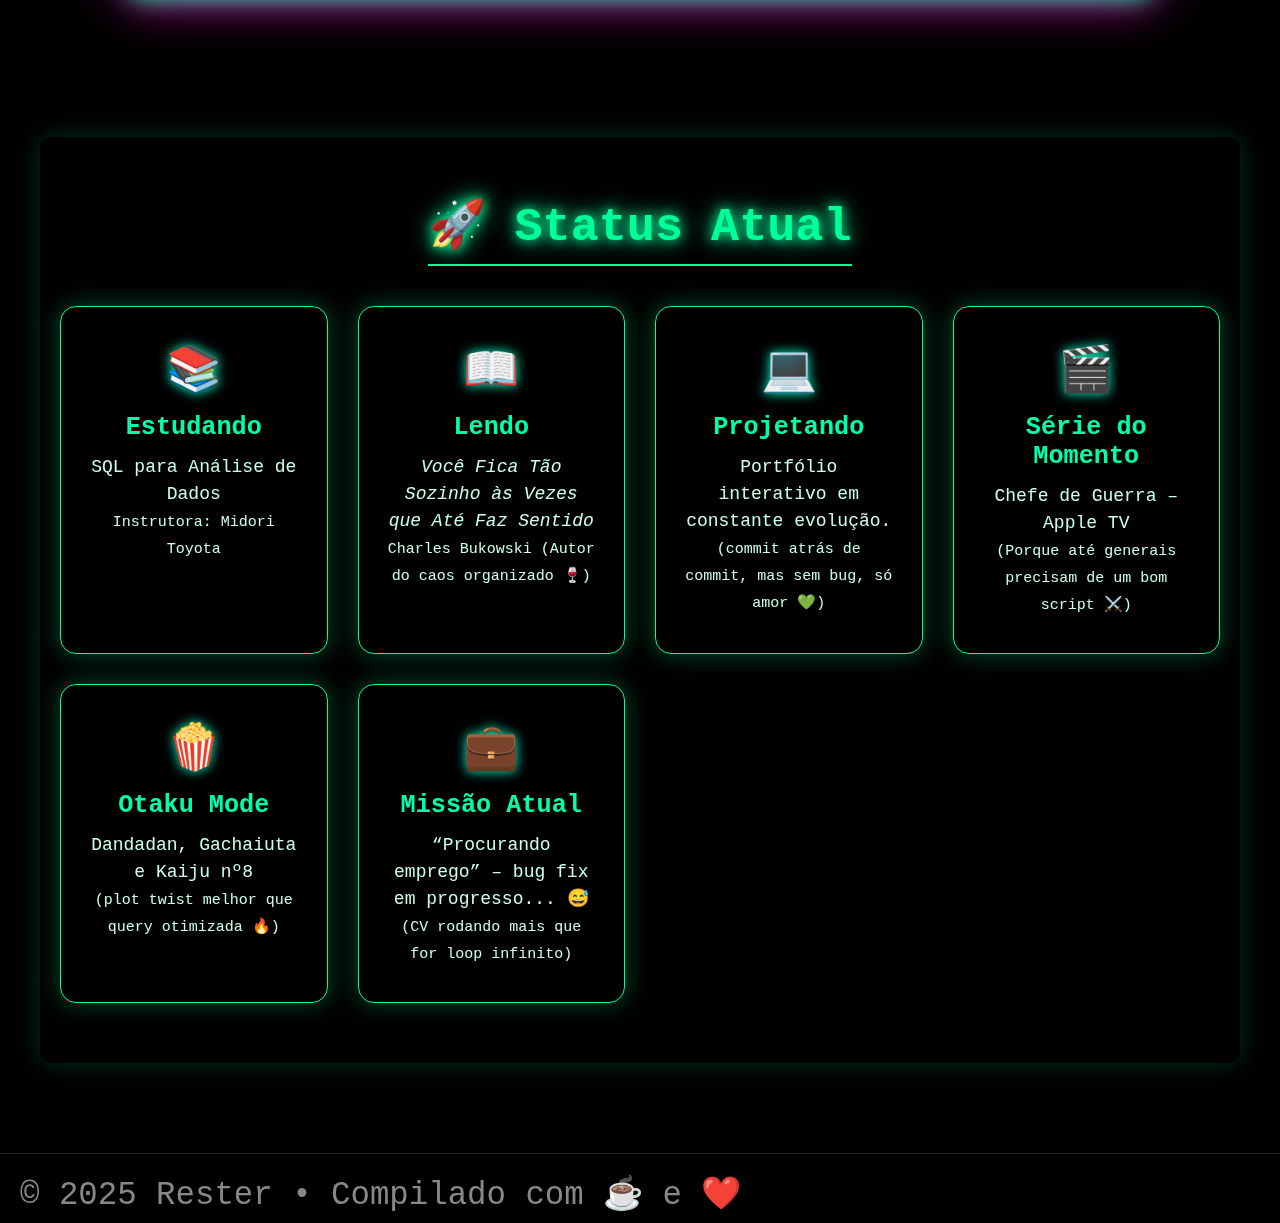
<file: sobre.html>
<!DOCTYPE html>
<html lang="pt-BR">
<head>
  <meta charset="UTF-8" />
  <meta name="viewport" content="width=device-width, initial-scale=1.0" />
  <title>~/sobre_rester</title>
  <link rel="stylesheet" href="css/global.css">
  <link rel="stylesheet" href="css/sobre.css" />
</head>

<body>

  <canvas id="stars-bg"></canvas>

  <!-- Header fixo -->
  <header>
    <div class="logo">CodeCraft</div>

    <button class="menu-btn" id="menu-btn">☰</button>

    <nav class="terminal-menu" id="mobile-menu">
      <a href="home.html">Home</a>
      <a href="sobre.html">Sobre</a>
      <a href="projetos.html">Projetos</a>
      <a href="estatistica.html">Estatísticas</a>
      <a href="contato.html">Contato</a>
    </nav>
  </header>
  <section class="sobre-mim">
    <div class="sobre-conteudo">
      
      <div class="texto">
        <h2>~/sobre_rester<span class="cursor">_</span></h2>
        <p>
          Olá, mundo! Me chamo <span class="highlight">Ester da Costa Batista</span>, 
          mas na rede sou mais conhecida como <span class="highlight">Rester</span>.  
          Tenho <strong>22 anos</strong> e sou <strong>Técnica em Análise e Desenvolvimento de Sistemas (ADS)</strong>.  
        </p>

        <p>
          Ainda não tive minha primeira experiência profissional formal, mas considero isso apenas um “bug temporário”.  
          Enquanto isso, sigo atualizando meu sistema com novos pacotes de conhecimento. 🚀
        </p>

        <p>
          Atualmente estudo programação pela <strong>Udemy</strong>, explorando desde fundamentos até stacks mais avançadas.  
          Meu repositório de ideias (vulgo <a href="https://github.com/Rester-fullstack" target="_blank">GitHub</a>) 
          guarda experimentos e commits de aprendizado, incluindo um projeto em <strong>Python</strong> que foi meu primeiro deploy real.
        </p>

        <p>
          Ferramentas que já compilei no meu toolkit:  
          <span class="highlight">Visual Studio</span>, <span class="highlight">Visual Studio Code</span>, 
          <span class="highlight">SQL</span>, além da base sólida de programação que venho reforçando diariamente.  
        </p>

        <p>
          Meu próximo passo? Transformar <em>freelas</em> em experiência prática, sempre buscando alinhar seriedade e 
          dedicação com um toque criativo — afinal, até o código mais formal merece uma linha divertida. 😉
        </p>
      </div>

      <div class="foto-unica">
        <img src="img/WhatsApp Image 2025-08-16 at 19.02.32 (1).jpeg" alt="Foto principal de Rester">
      </div>

      
    </div>
  </section>

  <section class="atualmente-v2">
    <h2>🚀 Status Atual</h2>

    <div class="cards-status">

      <div class="card-status">
        <span class="icon">📚</span>
        <h3>Estudando</h3>
        <p>SQL para Análise de Dados <br><small>Instrutora: Midori Toyota</small></p>
      </div>

      <div class="card-status">
        <span class="icon">📖</span>
        <h3>Lendo</h3>
        <p>
          <em>Você Fica Tão Sozinho às Vezes que Até Faz Sentido</em> <br>
          <small>Charles Bukowski (Autor do caos organizado 🍷)</small>
        </p>
      </div>

      <div class="card-status">
        <span class="icon">💻</span>
        <h3>Projetando</h3>
        <p>
          Portfólio interativo em constante evolução. <br>
          <small>(commit atrás de commit, mas sem bug, só amor 💚)</small>
        </p>
      </div>

      <div class="card-status">
        <span class="icon">🎬</span>
        <h3>Série do Momento</h3>
        <p>
          Chefe de Guerra – Apple TV <br>
          <small>(Porque até generais precisam de um bom script ⚔️)</small>
        </p>
      </div>

      <div class="card-status">
        <span class="icon">🍿</span>
        <h3>Otaku Mode</h3>
        <p>
          Dandadan, Gachaiuta e Kaiju nº8 <br>
          <small>(plot twist melhor que query otimizada 🔥)</small>
        </p>
      </div>

      <div class="card-status">
        <span class="icon">💼</span>
        <h3>Missão Atual</h3>
        <p>
          “Procurando emprego” – bug fix em progresso... 😅 <br>
          <small>(CV rodando mais que for loop infinito)</small>
        </p>
      </div>

    </div>
  </section>


  <footer class="footer">
    <p>© 2025 Rester • Compilado com ☕ e ❤️</p>
  </footer>
   
  <script src="js/global.js"></script>
  <script src="js/sobre.js"></script>

</body>
</html>
</file>
<file: css/index.css>
body {
  margin: 0;
  font-family: monospace;
  background-color: #000;
  color: #00ff88;
  overflow: hidden;
}


#matrix-bg {
  position: fixed;
  top: 0;
  left: 0;
  width: 100%;
  height: 100%;
  filter: blur(0.5px); 
  opacity: 0.6; 
  z-index: 0;
}


.mystery-intro {
  position: relative;
  z-index: 1;
  display: flex;
  justify-content: center;
  align-items: center;
  height: 100vh;
}

#terminal {
  max-width: 90%;
  font-size: clamp(14px, 2vw, 20px);
  line-height: 1.5em;
  background: rgba(0, 0, 0, 0.6);
  padding: 20px;
  border-radius: 8px;
  box-shadow: 0 0 15px rgba(0, 255, 136, 0.5);
  backdrop-filter: blur(4px);
}

.blink {
  display: inline-block;
  animation: blink 0.8s infinite;
}

@keyframes blink {
  0%, 50% { opacity: 1; }
  51%, 100% { opacity: 0; }
}
</file>
<file: css/contato.css>
* {
  margin: 0;
  padding: 0;
  box-sizing: border-box;
  font-family: monospace;
}

body {
  position: relative;
  background: #000;
  color: #00ff99;
  overflow-x: hidden;
}

/* ===== FUNDO ANIMADO ===== */
#digitalWaves {
  position: fixed;
  top: 0;
  left: 0;
  width: 100%;
  height: 100%;
  z-index: -1; 
}


/* ===== HEADER HACKER ===== */
header {
  display: flex;
  align-items: center;
  justify-content: space-between;
  background: linear-gradient(90deg, #000, #001a0d);
  padding: 30px 70px;
  border-bottom: 2px solid #00ff99;
  box-shadow: 0 0 25px #00ff99;
  position: fixed;
  width: 100%;
  top: 0;
  z-index: 1000;
}

/* Logo Hacker */
.logo {
  font-size: 2.6rem;
  font-weight: bold;
  color: #00ff99;
  letter-spacing: 4px;
  text-shadow: 0 0 10px #00ff99;
}
.logo::before {
  content: "</";
  color: #ff00cc;
}
.logo::after {
  content: ">";
  color: #ff00cc;
}

/* ===== MENU DESKTOP ===== */
.terminal-menu {
  display: flex;         /* Desktop = sempre visível */
  gap: 45px;
  flex-wrap: wrap;
  justify-content: flex-end;
}

/* Estilo dos links */
.terminal-menu a {
  font-size: 1.8rem;
  font-weight: bold;
  color: #00ff99;
  text-decoration: none;
  transition: 0.3s;
  position: relative;
  animation: blinkMenu 2s infinite;
}


.terminal-menu a::before {
  content: ">_ ";
  color: #ff00cc;
  opacity: 0.9;
}

/* Hover */
.terminal-menu a:hover {
  color: #000;
  background: #00ff99;
  padding: 10px 18px;
  border-radius: 8px;
  box-shadow: 0 0 25px #00ff99, 0 0 50px #00ff99;
  transform: scale(1.1);
}

/* Efeito piscando */
@keyframes blinkMenu {
  50% {
    opacity: 0.6;
  }
}
.terminal-menu a {
  animation: blinkMenu 2s infinite;
}

/* ===== AJUSTES TABLET ===== */
@media (max-width: 1024px) {
  header {
    flex-direction: column;
    padding: 20px;
    gap: 20px;
  }

  .terminal-menu {
    justify-content: center;
    gap: 25px;
  }

  .terminal-menu a {
    font-size: 1.6rem;
  }
}

/* ===== MENU MOBILE ===== */
@media (max-width: 768px) {

  /* Menu começa escondido */
  .terminal-menu {
    display: none !important;
    flex-direction: column;
    align-items: center;
    gap: 20px;

    position: fixed;
    top: 80px;
    right: 0;
    width: 220px;

    background: rgba(0, 0, 0, 0.92);
    padding: 20px;
    border-left: 2px solid #00ff99;
    border-bottom: 2px solid #00ff99;
  }

  /* Quando clicar no hamburguer */
  .terminal-menu.show {
    display: flex !important;
  }

  /* Botão hamburguer aparece */
  .menu-btn {
    display: block !important;
    font-size: 2rem;
    background: none;
    border: none;
    color: #00ff99;
    cursor: pointer;
  }

  /* Links menores */
  .terminal-menu a {
    font-size: 1.4rem;
  }
}


/* ===== CONTATO SECTION ===== */
.contato-section {
  margin: calc(140px + 80px) auto 40px auto;
  position: relative;
  z-index: 1;
  width: 95%;                /* impede de sair da tela */
  max-width: 900px;          /* mantém bonito em telas grandes */
  padding: 25px 20px;        /* padding mais leve */
  
  background: rgba(0, 0, 0, 0.7);
  border: 0.2rem solid #00ff99;
  border-radius: 1rem;
  box-shadow: 0 0 2rem #00ff99, 0 0 4rem #00ff99 inset;
  backdrop-filter: blur(5px);
  color: #00ff99;
}


/* Título principal */
.contato-section h1 {
  font-size: clamp(2rem, 4vw, 3rem); 
  margin-bottom: 2vh;
  text-shadow: 0 0 1rem #00ff99, 0 0 2rem #00ff99;
  text-align: center;
}

/* Texto introdutório */
.contato-section .intro {
  font-size: clamp(1rem, 2.5vw, 1.5rem);
  line-height: 1.6;
  text-align: center;
  margin-bottom: 4vh;
}

.contato-section .intro span {
  color: #ff00cc;
  font-weight: bold;
  text-shadow: 0 0 1rem #ff00cc;
}

/* ===== FORMULÁRIO ===== */
.contato-form {
  display: flex;
  flex-direction: column;
  gap: 2vh;
}

.contato-form label {
  font-size: clamp(1rem, 2vw, 1.4rem);
}

.contato-form input,
.contato-form textarea {
  padding: 1.2vh 1vw;
  border: 0.15rem solid #00ff99;
  border-radius: 0.8rem;
  background: rgba(0, 0, 0, 0.5);
  color: #00ff99;
  font-size: clamp(0.9rem, 2vw, 1.2rem);
  outline: none;
  transition: 0.3s;
}

.contato-form input:focus,
.contato-form textarea:focus {
  border-color: #ff00cc;
  box-shadow: 0 0 1.5rem #ff00cc;
}

/* Botão */
.contato-form button {
  padding: 1.5vh 1vw;
  font-size: clamp(1.2rem, 2.5vw, 1.5rem);
  font-weight: bold;
  color: #000;
  background: #00ff99;
  border: none;
  border-radius: 1rem;
  cursor: pointer;
  transition: 0.3s;
  box-shadow: 0 0 2rem #00ff99;
}

.contato-form button:hover {
  background: #ff00cc;
  color: #fff;
  box-shadow: 0 0 2rem #ff00cc, 0 0 4rem #ff00cc inset;
  transform: scale(1.05);
}

/* ===== LINKS DIRETOS ===== */
.contato-links {
  margin-top: 5vh;
  text-align: center;
}

.contato-links h2 {
  font-size: clamp(1.5rem, 3vw, 2rem);
  margin-bottom: 2vh;
  text-shadow: 0 0 1rem #00ff99;
}

.contato-links ul {
  list-style: none;
  display: flex;
  justify-content: center;
  gap: 3vw;
  flex-wrap: wrap;
}

.contato-links ul li a {
  font-size: clamp(1rem, 2vw, 1.4rem);
  color: #00ff99;
  text-decoration: none;
  transition: 0.3s;
  position: relative;
}

.contato-links ul li a::before {
  content: ">_ ";
  color: #ff00cc;
}

.contato-links ul li a:hover {
  color: #000;
  background: #00ff99;
  padding: 0.5vh 1vw;
  border-radius: 0.8rem;
  box-shadow: 0 0 1.5rem #00ff99, 0 0 3rem #00ff99 inset;
  transform: scale(1.05);
}

/* ===== FOOTER ===== */
.footer {
  text-align: center;
  font-size: clamp(0.9rem, 2vw, 1rem);
  margin-bottom: 2vh;
  color: #00ff99;
}

/* ===== RESPONSIVO TOTAL ===== */

@media (max-width: 600px) {
  .contato-section {
    margin-top: 200px !important;
  }
}


@media (max-width: 480px) {
  .contato-section {
    padding: 4vh 4vw;
    margin: 10vh 3vw 5vh;
  }

  .contato-form button {
    font-size: clamp(1rem, 3vw, 1.3rem);
  }

  .contato-links ul {
    flex-direction: column;
    gap: 2vh;
  }
}

/* ===== Rodapé ===== */
.footer {
  color: #888;
  padding: 1.2rem;
  font-size: clamp(1rem, 1.5vw, 1.8rem); 
  border-top: 1px solid #222;
  position: relative;
  z-index: 1;
  text-align: center; 
}

.footer p {
  margin: 0.5rem 0;
}

.footer p span {
  display: inline-block;
  transition: transform 0.3s ease;
}

.footer p span:hover {
  transform: scale(1.3) rotate(10deg);
}

/* Estilizar o easter-egg */
.footer .easter-egg {
  font-size: clamp(1.0rem, 1.8vw, 1.8rem); 
  opacity: 0.6;
  transition: opacity 0.3s ease, color 0.3s ease;
  font-family: monospace; 
  position: relative;
  word-break: break-word; 
}

/* Criar o cursor piscando no fim do texto */
.footer .easter-egg::after {
  content: "_";
  margin-left: 5px;
  animation: blink 1s infinite;
  color: #00ff99;
}

@keyframes blink {
  50% {
    opacity: 0;
  }
}

.footer .easter-egg:hover {
  opacity: 1;
  color: #00ff99; 
  cursor: pointer;
}

/* ===== Responsividade extra ===== */
@media (max-width: 768px) {
  .footer {
    font-size: 1.2rem;
    padding: 15px;
  }

  .footer .easter-egg {
    font-size: 0.9rem;
  }
}

@media (max-width: 480px) {
  .footer {
    font-size: 1rem;
    padding: 10px;
  }

  .footer .easter-egg {
    font-size: 0.8rem;
  }
}
</file>
<file: css/curriculo.css>
.hidden {
  display: none;
}

.curriculo-section {
  position: relative;
  z-index: 1;
  max-width: 90vw;
  margin: 10vh auto 5vh;
  padding: 5vh 5vw;
  background: rgba(0,0,0,0.7);
  border: 0.2rem solid #00ff99;
  border-radius: 1rem;
  box-shadow: 0 0 2rem #00ff99, inset 0 0 4rem #00ff99;
  backdrop-filter: blur(5px);
  color: #00ff99;
  text-align: center;
}

.curriculo-section h1 {
  font-size: clamp(2rem, 4vw, 3rem);
  margin-bottom: 2vh;
  text-shadow: 0 0 1rem #00ff99, 0 0 2rem #00ff99;
}

.curriculo-section .intro {
  font-size: clamp(1rem, 2.5vw, 1.5rem);
  line-height: 1.6;
  margin-bottom: 4vh;
}

.curriculo-container {
  display: grid;
  grid-template-columns: repeat(auto-fit, minmax(250px, 1fr));
  gap: 2rem;
}

.curriculo-card {
  background: rgba(0,0,0,0.5);
  border: 0.15rem solid #00ff99;
  border-radius: 1rem;
  padding: 2rem;
  box-shadow: 0 0 2rem #00ff99 inset;
  text-align: left;
  transition: 0.3s;
}

.curriculo-card:hover {
  transform: scale(1.03);
  box-shadow: 0 0 2rem #ff00cc inset, 0 0 3rem #ff00cc;
}

.curriculo-card h3 {
  font-size: clamp(1.5rem, 3vw, 2rem);
  margin-bottom: 1rem;
  color: #ff00cc;
  text-shadow: 0 0 1rem #ff00cc;
}

.curriculo-card p {
  font-size: clamp(1rem, 2vw, 1.2rem);
  margin-bottom: 0.8rem;
}

.curriculo-btn-container {
  text-align: center;
  margin-top: 3rem;
}

.curriculo-btn-container .btn-contact {
  display: inline-block;
  background: linear-gradient(90deg, #00ff99, #ff00cc, #00ff99);
  padding: 1rem 2.5rem;
  font-size: 1.8rem;
  font-weight: bold;
  color: #000;
  text-decoration: none;
  border-radius: 1rem;
  border: 2px solid #00ff99;
  box-shadow: 0 0 2rem #00ff99, 0 0 5rem #ff00cc inset;
  transition: 0.3s ease-in-out;
  animation: neonPulse 2s infinite alternate;
}


.curriculo-btn-container .btn-contact:hover {
  color: #fff;
  background: linear-gradient(90deg, #ff00cc, #00ff99, #ff00cc);
  box-shadow: 0 0 3rem #00ff99, 0 0 6rem #ff00cc inset;
  transform: scale(1.08);
}


@keyframes neonPulse {
  0% {
    box-shadow: 0 0 1.5rem #00ff99, 0 0 3rem #ff00cc inset;
  }
  50% {
    box-shadow: 0 0 2.5rem #00ff99, 0 0 5rem #ff00cc inset;
  }
  100% {
    box-shadow: 0 0 2rem #00ff99, 0 0 4rem #ff00cc inset;
  }
}
</file>
<file: css/estatc.css>
* {
  margin: 0;
  padding: 0;
  box-sizing: border-box;
  font-family: monospace;
}

body {
  position: relative;
  background: #000;
  color: #00ff99;
  overflow-x: hidden;
}

#falling-code-container {
  position: fixed;
  top: 0;
  left: 0;
  width: 100vw;
  height: 100vh;
  pointer-events: none;
  z-index: 9999;
  perspective: 1000px;
  overflow: visible;
}

.falling-code {
  position: absolute;
  top: -50px;
  color: #00ff99;
  text-shadow: 0 0 6px #00ff99, 0 0 12px #00ff99;
  font-family: 'Fira Code', monospace;
  white-space: nowrap;
  opacity: 0.9;
  transform: rotate3d(1, 1, 0, 30deg);
  animation: fallCode linear forwards;
  will-change: transform;
}

@keyframes fallCode {
  0% {
    transform: translateY(0) rotate3d(1, 1, 0, 0deg);
    opacity: 1;
  }
  100% {
    transform: translateY(120vh) rotate3d(1, 1, 0, 720deg);
    opacity: 0;
  }
}


/* ===== HEADER HACKER ===== */
header {
  display: flex;
  align-items: center;
  justify-content: space-between;
  background: linear-gradient(90deg, #000, #001a0d);
  padding: 30px 70px;
  border-bottom: 2px solid #00ff99;
  box-shadow: 0 0 25px #00ff99;
  position: fixed;
  width: 100%;
  top: 0;
  z-index: 1000;
}

/* Logo Hacker */
.logo {
  font-size: 2.6rem;
  font-weight: bold;
  color: #00ff99;
  letter-spacing: 4px;
  text-shadow: 0 0 10px #00ff99;
}
.logo::before {
  content: "</";
  color: #ff00cc;
}
.logo::after {
  content: ">";
  color: #ff00cc;
}

/* ===== MENU DESKTOP ===== */
.terminal-menu {
  display: flex;         /* Desktop = sempre visível */
  gap: 45px;
  flex-wrap: wrap;
  justify-content: flex-end;
}


/* Estilo dos links */
.terminal-menu a {
  font-size: 1.8rem;
  font-weight: bold;
  color: #00ff99;
  text-decoration: none;
  transition: 0.3s;
  position: relative;
  animation: blinkMenu 2s infinite;
}

.terminal-menu a::before {
  content: ">_ ";
  color: #ff00cc;
  opacity: 0.9;
}

/* Hover */
.terminal-menu a:hover {
  color: #000;
  background: #00ff99;
  padding: 10px 18px;
  border-radius: 8px;
  box-shadow: 0 0 25px #00ff99, 0 0 50px #00ff99;
  transform: scale(1.1);
}

/* Efeito piscando */
@keyframes blinkMenu {
  50% {
    opacity: 0.6;
  }
}
.terminal-menu a {
  animation: blinkMenu 2s infinite;
}

/* ===== AJUSTES TABLET ===== */
@media (max-width: 1024px) {
  header {
    flex-direction: column;
    padding: 20px;
    gap: 20px;
  }

  .terminal-menu {
    justify-content: center;
    gap: 25px;
  }

  .terminal-menu a {
    font-size: 1.6rem;
  }
}

/* ===== MENU MOBILE ===== */
@media (max-width: 768px) {

  /* Menu começa escondido */
  .terminal-menu {
    display: none !important;
    flex-direction: column;
    align-items: center;
    gap: 20px;

    position: fixed;
    top: 80px;
    right: 0;
    width: 220px;

    background: rgba(0, 0, 0, 0.92);
    padding: 20px;
    border-left: 2px solid #00ff99;
    border-bottom: 2px solid #00ff99;
  }

  /* Quando clicar no hamburguer */
  .terminal-menu.show {
    display: flex !important;
  }

  /* Botão hamburguer aparece */
  .menu-btn {
    display: block !important;
    font-size: 2rem;
    background: none;
    border: none;
    color: #00ff99;
    cursor: pointer;
  }

  /* Links menores */
  .terminal-menu a {
    font-size: 1.4rem;
  }
}


/* ================== ESTATÍSTICAS COMPLETO ================== */
#estatisticas {
  padding-top: 180px; 
  padding-bottom: 60px;
  background: #0d0d0d;
  color: #fff;
  font-family: 'Fira Code', monospace;
  text-align: center;
  scroll-margin-top: 180px;
}

.section-title {
  font-size: 2rem;
  color: #00ccff;
  text-shadow: 0 0 8px #00ccff;
  margin-bottom: 10px;
}

.section-subtitle {
  font-size: 1rem;
  color: #aaa;
  margin-bottom: 40px;
}

/* GRID PRINCIPAL */
.stats-grid {
  display: grid;
  grid-template-columns: repeat(auto-fit, minmax(250px, 1fr));
  gap: 25px;
  max-width: 1000px;
  margin: 0 auto;
}

/* CARDS */
.stat-card {
  position: relative;
  background: rgba(0, 0, 0, 0.7);
  border-radius: 12px;
  padding: 25px;
  overflow: hidden;
  box-shadow: 0 0 10px rgba(0, 255, 153, 0.3); 
  transition: transform 0.3s, box-shadow 0.3s;
  border-left: 4px solid #00ff99; 
}

/* Efeito neon suave que passa */
.stat-card::before {
  content: "";
  position: absolute;
  top: 0;
  left: -75%;
  width: 50%;
  height: 100%;
  background: linear-gradient(
    120deg,
    rgba(0, 255, 153, 0) 0%,
    rgba(0, 255, 153, 0.4) 50%,
    rgba(0, 255, 153, 0) 100%
  );
  transform: skewX(-20deg);
  transition: all 0.5s;
}

/* Ativar a animação ao passar o mouse */
.stat-card:hover::before {
  left: 125%;
  transition: all 0.7s;
}

.stat-card:hover {
  transform: translateY(-6px);
  box-shadow: 0 0 20px rgba(0, 255, 153, 0.5); 
}


/* ICONES */
.stat-icon {
  font-size: 2rem;
  margin-bottom: 10px;
  animation: glowIcon 2s infinite alternate;
}

@keyframes glowIcon {
  0% { text-shadow: 0 0 5px #00ccff; }
  50% { text-shadow: 0 0 20px #00ff99; }
  100% { text-shadow: 0 0 5px #00ccff; }
}

/* NUMEROS ANIMADOS */
.stat-number {
  font-size: 2rem;
  font-weight: bold;
  color: #00ccff;
  text-shadow: 0 0 5px #00ccff;
  margin: 10px 0;
}

/* DESCRICAO */
.stat-desc {
  font-size: 0.9rem;
  color: #00e6e6;
  text-shadow: 0 0 3px #00e6e6;
}

/* LISTAS */
.stat-list {
  list-style: none;
  padding: 0;
  margin: 0;
}

.stat-list li {
  margin: 5px 0;
  color: #00e6e6;
  text-shadow: 0 0 3px #00e6e6;
}

/* LINK GITHUB */
.stat-link {
  display: inline-block;
  margin: 10px 0;
  padding: 8px 12px;
  border: 1px solid #00ccff;
  border-radius: 5px;
  text-decoration: none;
  color: #00ccff;
  text-shadow: 0 0 5px #00ccff;
  transition: all 0.3s ease;
}

.stat-link:hover {
  background: #00ccff;
  color: #0d0d0d;
  box-shadow: 0 0 15px #00ccff;
}

/* BADGES */
.badges {
  margin-top: 50px;
}

.badges h3 {
  color: #00ff99;
  text-shadow: 0 0 6px #00ff99;
  margin-bottom: 20px;
}

.badges-grid {
  display: flex;
  flex-wrap: wrap;
  gap: 15px;
  justify-content: center;
}

.badge {
  padding: 8px 15px;
  border: 1px solid #00ff99;
  border-radius: 8px;
  color: #00ff99;
  text-shadow: 0 0 4px #00ff99;
  background: rgba(0, 255, 153, 0.1);
  transition: 0.3s;
}

.badge:hover {
  background: #00ff99;
  color: #0d0d0d;
  box-shadow: 0 0 15px #00ff99;
}

/* ================== RESPONSIVO ================== */

/* Tablets / notebooks menores */
@media (max-width: 1024px) {
  #estatisticas {
    padding-top: 160px;
    scroll-margin-top: 160px;
  }

  .section-title {
    font-size: 1.8rem;
  }

  .section-subtitle {
    font-size: 0.95rem;
  }
}

/* Notebooks / tablets */
@media (max-width: 900px) {
  #estatisticas {
    padding-top: 200px;
    scroll-margin-top: 200px;
  }

  .stats-grid {
    grid-template-columns: repeat(auto-fit, minmax(200px, 1fr));
    gap: 20px;
  }

  .stat-card {
    padding: 20px;
  }

  .stat-number {
    font-size: 1.8rem;
  }

  .stat-icon {
    font-size: 1.8rem;
  }

  .badge {
    font-size: 1.3rem;
    padding: 6px 12px;
  }
}

/* Celulares */
@media (max-width: 600px) {
  #estatisticas {
    padding-top: 140px;
    scroll-margin-top: 140px;
    padding-bottom: 40px;
  }

  .section-title {
    font-size: 1.6rem;
  }

  .section-subtitle {
    font-size: 0.9rem;
    margin-bottom: 30px;
  }

  .stats-grid {
    grid-template-columns: 1fr;
    gap: 15px;
  }

  .stat-card {
    padding: 15px;
  }

  .stat-number {
    font-size: 1.5rem;
  }

  .stat-icon {
    font-size: 1.5rem;
  }

  .stat-desc,
  .stat-list li {
    font-size: 0.85rem;
  }

  .stat-link {
    padding: 6px 10px;
    font-size: 0.85rem;
  }

  .badges-grid {
    gap: 10px;
  }

  .badge {
    padding: 5px 10px;
    font-size: 0.85rem;
  }
}

/* ===== Rodapé ===== */
.footer {
  background: #000;
  color: #888;
  padding: 20px;
  font-size: 1.8rem; 
  border-top: 1px solid #222;
}
</file>
<file: css/home.css>
* {
  margin: 0;
  padding: 0;
  box-sizing: border-box;
  font-family: monospace;
}

/* ===== NOVO BACKGROUND ===== */
body {
  position: relative;
  background: #000;
  color: #00ff99;
  overflow-x: hidden;
}

canvas#bg-effect-home {
  position: fixed;      
  top: 0;
  left: 0;
  width: 100%;
  height: 100%;
  z-index: -1;         
}

/* ===== HEADER HACKER ===== */

header {
  display: flex;
  flex-wrap: wrap;
  align-items: center;
  justify-content: space-between;
  row-gap: 15px;
  background: linear-gradient(90deg, #000, #001a0d);
  padding: 30px 70px; 
  border-bottom: 2px solid #00ff99;
  box-shadow: 0 0 25px #00ff99;
  position: fixed;
  width: 100%;
  top: 0;
  z-index: 1000;
}

/* Logo Hacker */
.logo {
  font-size: 2.6rem; 
  font-weight: bold;
  color: #00ff99;
  letter-spacing: 4px;
  text-shadow: 0 0 10px #00ff99;
}
.logo::before {
  content: "</";
  color: #ff00cc;
}
.logo::after {
  content: ">";
  color: #ff00cc;
}

/* ===== MENU DESKTOP ===== */
.terminal-menu {
  display: flex;         /* Desktop = sempre visível */
  gap: 45px;
  flex-wrap: wrap;
  justify-content: flex-end;
}

/* Estilo dos links */
.terminal-menu a {
  font-size: 1.8rem;
  font-weight: bold;
  color: #00ff99;
  text-decoration: none;
  transition: 0.3s;
  position: relative;
  animation: blinkMenu 2s infinite;
}

.terminal-menu a::before {
  content: ">_ ";
  color: #ff00cc;
  opacity: 0.9;
}

/* Hover */
.terminal-menu a:hover {
  color: #000;
  background: #00ff99;
  padding: 10px 18px;
  border-radius: 8px;
  box-shadow: 0 0 25px #00ff99, 0 0 50px #00ff99;
  transform: scale(1.1);
}

/* Efeito piscando */
@keyframes blinkMenu {
  50% { opacity: 0.6; }
}
.terminal-menu a {
  animation: blinkMenu 2s infinite;
}

/* ===== AJUSTES TABLET ===== */
@media (max-width: 1024px) {
  header {
    flex-direction: column;
    padding: 20px;
    gap: 20px;
  }

  .terminal-menu {
    justify-content: center;
    gap: 25px;
  }

  .terminal-menu a {
    font-size: 1.6rem;
  }
}

/* ===== MENU MOBILE ===== */
@media (max-width: 768px) {

  /* Menu começa escondido */
  .terminal-menu {
    display: none !important;
    flex-direction: column;
    align-items: center;
    gap: 20px;

    position: fixed;
    top: 80px;
    right: 0;
    width: 220px;

    background: rgba(0, 0, 0, 0.92);
    padding: 20px;
    border-left: 2px solid #00ff99;
    border-bottom: 2px solid #00ff99;
  }

  /* Quando clicar no hamburguer */
  .terminal-menu.show {
    display: flex !important;
  }

  /* Botão hamburguer aparece */
  .menu-btn {
    display: block !important;
    font-size: 2rem;
    background: none;
    border: none;
    color: #00ff99;
    cursor: pointer;
  }

  /* Links menores */
  .terminal-menu a {
    font-size: 1.4rem;
  }
}


/* ===== SECTIONS ===== */
.sec { 
  min-height: auto; 
  padding: 0; 
}
.sec h1, 
.sec p { 
  font-size: inherit; 
  max-width: none; 
}

/* ===== HOME ===== */
.home-content {
  position: relative;
  text-align: center;
  margin-top: 150px;
}

.home-content h1 {
  font-size: 2.5rem;
}

.blink {
  animation: blink 1s infinite;
}

@keyframes blink {
  50% { opacity: 0; }
}



/* ===== HOME SECTION ===== */
.home-content {
  max-width: 1200px;
  padding: clamp(40px, 5vw, 100px) clamp(20px, 5vw, 80px);
  border: 3px solid #00ff99;
  border-radius: 15px;
  background: rgba(0, 0, 0, 0.88);
  box-shadow: 0 0 35px #00ff99, inset 0 0 25px #00ff99;
  animation: glow 1.5s infinite alternate;
  text-align: center;
  margin: 0 auto;
  margin-top: clamp(100px, 15vh, 180px);
  position: relative;
}

/* Título principal */
.home-content h1 {
  font-size: clamp(2rem, 5vw, 4.5rem);
  font-weight: bold;
  margin-bottom: 25px;
  overflow: hidden;
  border-right: 4px solid #00ff99;
  text-shadow: 0 0 15px #00ff99;
  white-space: normal;
  line-height: 1.2;
}

/* Subtítulo */
.subtitle {
  font-size: clamp(1.4rem, 3vw, 2.5rem);
  margin-bottom: 50px;
  color: #ff00cc;
  overflow: hidden;
  border-right: 3px solid #ff00cc;
  text-shadow: 0 0 10px #ff00cc;
  white-space: normal;
  line-height: 1.3;
}

/* Logs */
.home-logs {
  text-align: left;
  font-size: clamp(1rem, 2vw, 1.8rem);
  margin-bottom: 40px;
  min-height: 180px;
  background: rgba(0, 0, 0, 0.6);
  padding: 15px 20px;
  border-left: 3px solid #00ff99;
  box-shadow: inset 0 0 10px #00ff99;
  overflow-wrap: break-word;
}

/* Lista de curiosidades */
.fun-facts {
  font-size: clamp(1rem, 2vw, 1.8rem);
  color: #ccc;
  margin-bottom: 50px;
  text-align: left;
}

.fun-facts p {
  margin: 12px 0;
}

.highlight {
  color: #00ff99;
  font-weight: bold;
}

/* Animação brilho */
@keyframes glow {
  from { box-shadow: 0 0 35px #00ff99, inset 0 0 15px #00ff99; }
  to { box-shadow: 0 0 50px #00ff99, inset 0 0 25px #00ff99; }
}

/* RESPONSIVO */
@media (max-width: 768px) {
  .home-content {
    padding: 40px 20px;
    margin-top: 200px;
  }
  .home-logs, .fun-facts {
    font-size: 1.2rem;
  }
}



/* ===== SOBRE MIM FUTURISTA ===== */
.sobre-section {
  margin-top: clamp(140px, 18vh, 220px);
  background: linear-gradient(120deg, #050505, #0a0f0f);
  padding: 100px 60px;
  color: #eee;
  font-family: 'Chakra Petch', monospace;
  position: relative;
  overflow: hidden;
}

/* Elementos de fundo */
.sobre-section::before,
.sobre-section::after {
  content: "";
  position: absolute;
  background: radial-gradient(circle, rgba(0,255,153,0.15) 0%, transparent 70%);
  border-radius: 50%;
  z-index: 0;
}

.sobre-section::before {
  width: 500px;
  height: 500px;
  top: -200px;
  left: -150px;
}

.sobre-section::after {
  width: 400px;
  height: 400px;
  bottom: -150px;
  right: -100px;
}

/* Container geral */
.sobre-container {
  display: flex;
  align-items: flex-start;
  justify-content: space-between;
  gap: 70px;
  width: 100%; 
  padding-left: 60px; 
  padding-right: 20px;
}

/* Texto principal */
.sobre-info {
  flex: 1.2;
  min-width: 500px;
}

.sobre-title {
  font-size: 4rem;
  color: #00ff99;
  text-shadow: 0 0 20px #00ff99, 0 0 40px #00ff99;
  margin-bottom: 35px;
}

.highlight {
  color: #ff00cc;
}

.sobre-line {
  font-size: 1.6rem;
  margin-bottom: 18px;
  line-height: 1.8;
  max-width: 90%;
}

/* Comandos soltos */
.sobre-side-elements {
  flex: 1;
  display: grid;
  grid-template-columns: repeat(auto-fill, minmax(180px, 1fr));
  gap: 20px;
}

.code-box {
  background: rgba(0, 0, 0, 0.85);
  color: #00ff99;
  border: 2px solid #00ff99;
  padding: 12px 18px;
  font-size: 1.3rem;
  border-radius: 6px;
  box-shadow: 0 0 15px #00ff99;
  animation: flicker 1.8s infinite alternate;
  transform: rotate(calc(var(--angle, 0) * 1deg));
}

.code-box:nth-child(1) { --angle: -3; }
.code-box:nth-child(2) { --angle: 2; }
.code-box:nth-child(3) { --angle: -1; }
.code-box:nth-child(4) { --angle: 3; }
.code-box:nth-child(5) { --angle: -2; }

/* Efeito piscar */
@keyframes flicker {
  0%, 100% { opacity: 1; }
  45% { opacity: 0.8; }
  50% { opacity: 0.6; }
  55% { opacity: 0.8; }
  90% { opacity: 1; }
}

/* Responsivo */
@media (max-width: 1100px) {
  .sobre-container {
    flex-direction: column;
    gap: 50px;
  }
  .sobre-info {
    min-width: unset;
  }
}

@media (max-width: 600px) {
  .sobre-title {
    font-size: 2.5rem;
  }
  .sobre-line {
    font-size: 1.2rem;
  }
  .code-box {
    font-size: 1rem;
    padding: 8px 14px;
  }
}

/* ===== SECTION PROJETOS CUSTOM ===== */
.projetos-section {
  background: linear-gradient(120deg, #050505, #0a0f0f);
  padding: 120px 60px;
  color: #eee;
  font-family: 'Chakra Petch', monospace;
  position: relative;
  overflow: hidden;
}

/* Título estilizado com glitch */
.projetos-title {
  font-size: clamp(2.5rem, 5vw, 3.2rem);
  color: #00ff99;
  text-shadow: 0 0 10px #00ff99;
  margin-bottom: 60px;
  transform: skew(-2deg);
}
.projetos-title::before {
  content: "</dock>";
  color: #ff00cc;
  margin-right: 12px;
}

/* Grid fluido irregular */
.projetos-container {
  display: grid;
  grid-template-columns: repeat(auto-fit, minmax(300px, 1fr));
  gap: 60px;
  position: relative;
  z-index: 1;
}

/* Cards glitch */
.projeto-card {
  background: rgba(0, 0, 0, 0.75);
  border: 2px solid #00ff99;
  padding: 30px;
  border-radius: 12px;
  box-shadow: 0 0 20px #00ff99;
  transition: 0.5s;
  display: flex;
  flex-direction: column;
  justify-content: space-between; 
  min-height: 280px; 
}

.projeto-card:hover {
  transform: rotate(0deg) scale(1.07);
  border-color: #ff00cc;
  box-shadow: 0 0 30px #ff00cc;
}

/* Títulos com trocadilho */
.projeto-card h3 {
  color: #00ff99;
  font-size: 2rem;
  margin-bottom: 20px;
  position: relative;
}
.projeto-card h3::after {
  content: " // rodando ideias";
  font-size: 1.0rem;
  color: #ff00cc;
  margin-left: 6px;
}

/* Efeito de digitação na descrição */
.projeto-card p {
  font-size: 1.3rem;
  color: #ccc;
  line-height: 1.5;
  flex-grow: 1; 
  margin-bottom: 15px;
  min-height: 60px; 
  position: relative;
}
.projeto-card:not(:hover) p {
  overflow: hidden;
  border-right: 2px solid #00ff99;
  width: 0;
  animation: typing 1.5s 0.2s forwards, blinkDescr 0.7s infinite 2s;
}
.projeto-card:hover p {
  width: auto;
  border-right: none;
  animation: none;
}

@keyframes typing {
  to { width: 100%; }
}
@keyframes blinkDescr {
  50% { border-color: transparent; }
}

/* Botão estilo terminal */
.projeto-btn {
  margin-top: 20px;
  padding: 10px 20px;
  color: #00ff99;
  border: 1px solid #00ff99;
  border-radius: 8px;
  text-decoration: none;
  transition: 0.3s;
  font-size: 1.2rem;
}
.projeto-btn:hover {
  background: #00ff99;
  color: #000;
  box-shadow: 0 0 20px #00ff99;
}

/* Responsivo */
@media (max-width: 768px) {
  .projetos-title {
    text-align: center;
    transform: skew(0);
  }
  .projetos-container {
    gap: 30px;
  }
}


/* ===== SECTION SKILLS ===== */
.skills-section {
  padding: 80px 50px;
  background: black;
  color: #fff;
  text-align: center;
  border-top: 2px solid #00ff99;
  border-bottom: 2px solid #00ff99;
}

.skills-title h2 {
  font-size: 2.5rem;
  color: #00ff99;
  text-shadow: 0 0 8px #00ff99, 0 0 15px #00ff99;
  animation: glitchText 2s infinite;
}

.skills-title p {
  font-size: 2rem;
  color: #ff00cc;
  margin-bottom: 40px;
}

.neon-pink {
  color: #ff00cc;
  text-shadow: 0 0 8px #ff00cc, 0 0 15px #ff00cc;
}

/* Grid de habilidades */
.skills-grid {
  display: grid;
  grid-template-columns: repeat(auto-fit, minmax(250px, 1fr));
  gap: 25px;
}

.skill-card {
  background: rgba(0, 255, 153, 0.05);
  border: 2px solid #00ff99;
  border-radius: 10px;
  padding: 20px;
  transition: 0.3s;
  box-shadow: 0 0 15px rgba(0, 255, 153, 0.2);
}

.skill-card:hover {
  transform: translateY(-5px) scale(1.05);
  box-shadow: 0 0 20px #00ff99, 0 0 40px #00ff99;
  background: rgba(0, 255, 153, 0.1);
}

.skill-icon {
  font-size: 3rem;
  display: block;
  margin-bottom: 15px;
  color: #00ff99;
  animation: pulseNeon 1.5s infinite;
}

.skill-card h3 {
  font-size: 1.4rem;
  color: #ff00cc;
  text-shadow: 0 0 8px #ff00cc;
  margin-bottom: 10px;
}

.skill-card p {
  font-size: 1rem;
  color: #ccc;
}

/* ===== EFEITOS ===== */
@keyframes glitchText {
  0% { text-shadow: 0 0 5px #00ff99, 2px 0 #ff00cc; }
  20% { text-shadow: -2px 0 #ff00cc, 0 0 5px #00ff99; }
  40% { text-shadow: 2px 0 #ff00cc, -2px 0 #00ff99; }
  60% { text-shadow: 0 0 5px #00ff99, 2px 0 #ff00cc; }
  80% { text-shadow: -2px 0 #ff00cc, 0 0 5px #00ff99; }
  100% { text-shadow: 0 0 5px #00ff99, 0 0 10px #ff00cc; }
}

@keyframes pulseNeon {
  0%, 100% { text-shadow: 0 0 5px #00ff99, 0 0 10px #00ff99; }
  50% { text-shadow: 0 0 15px #00ff99, 0 0 25px #00ff99; }
}

/* ===== RESPONSIVO ===== */
@media (max-width: 768px) {
  .skills-section {
    padding: 50px 20px;
  }
  .skills-title h2 {
    font-size: 2rem;
  }
  .skills-title p {
    font-size: 1rem;
  }
}

/* ===== ESTATÍSTICAS FANCY ===== */
.stats-fancy {
  background: #0a0a0a;
  padding: 80px 20px;
  font-family: 'Chakra Petch', monospace;
  color: #eee;
}

.stats-title {
  font-size: 2.5rem;
  margin-bottom: 50px;
  text-align: center;
  text-shadow: 0 0 10px #00ffcc;
}

.highlight {
  color: #ff00cc;
}

.stat-row {
  display: flex;
  align-items: center;
  gap: 20px;
  margin: 30px 0;
  padding: 20px;
  border-left: 5px solid #00ffcc;
  background: linear-gradient(90deg, rgba(0,255,204,0.05), rgba(255,0,204,0.05));
  position: relative;
  overflow: hidden;
}

.stat-row.alt {
  flex-direction: row-reverse;
  border-left: none;
  border-right: 5px solid #ff00cc;
}

.stat-icon {
  font-size: 3rem;
  flex-shrink: 0;
}

.stat-text {
  display: flex;
  flex-direction: column;
}

.stat-number {
  font-size: 1.8rem;
  color: #00ffcc;
  text-shadow: 0 0 5px #00ffcc;
}

.stat-label {
  font-size: 1.9rem;
  color: #ccc;
}

.stat-label em {
  color: #ff00cc;
  font-style: normal;
}

/* Animação de código passando */
.stat-row::before {
  content: "";
  position: absolute;
  top: 0;
  left: -150%;
  width: 150%;
  height: 100%;
  background: linear-gradient(90deg, transparent, rgba(0,255,204,0.15), transparent);
  animation: code-scan 3s infinite linear;
}

@keyframes code-scan {
  0% { left: -150%; }
  100% { left: 150%; }
}

/* Responsivo */
@media (max-width: 768px) {
  .stat-row, .stat-row.alt {
    flex-direction: column;
    text-align: center;
  }
  .stat-icon {
    font-size: 2.5rem;
  }
}

/* ===== CONTATO ===== */
.contact-section {
  background: #0d0d0d;
  padding: 80px 20px; 
  text-align: center;
  color: #eee;
  font-family: 'Chakra Petch', monospace;
}

.contact-console {
  background: #000;
  padding: 30px; 
  border-radius: 12px;
  border: 2px solid #00ffcc;
  max-width: 700px; 
  margin: 0 auto 40px;
  text-align: left;
  font-size: 1.8rem; 
  box-shadow: 0 0 20px rgba(0,255,204,0.3);
}

.console-line {
  margin: 8px 0;
}

.console-line.success {
  color: #00ffcc;
}

.blink {
  animation: blink 1s steps(2, start) infinite;
}

@keyframes blink {
  to { visibility: hidden; }
}

.highlight {
  color: #ff00cc;
}

/* Botões de contato */
.contact-buttons {
  display: flex;
  justify-content: center;
  gap: 20px;
  flex-wrap: wrap;
}

.btn-contact {
  background: linear-gradient(90deg, #00ffcc, #ff00cc);
  padding: 16px 28px; 
  border-radius: 10px;
  color: #000;
  font-weight: bold;
  font-size: 1.8rem; 
  text-decoration: none;
  transition: transform 0.2s, box-shadow 0.2s;
}

.btn-contact:hover {
  transform: scale(1.08);
  box-shadow: 0 0 15px #00ffcc, 0 0 20px #ff00cc;
}

/* Rodapé */
.footer {
  background: #000;
  color: #888;
  padding: 20px;
  font-size: 1.8rem; 
  border-top: 1px solid #222;
}

/* ===== SECTIONS SEM FUNDO SÓLIDO ===== */
.sobre-section,
.projetos-section,
.skills-section,
.stats-fancy,
.contact-section {
  background: rgba(0,0,0,0.7); /* semi-transparente para o canvas aparecer atrás */
}
</file>
<file: css/projeto.css>
* {
  margin: 0;
  padding: 0;
  box-sizing: border-box;
  font-family: monospace;
}

body {
  position: relative;
  background: #000;
  color: #00ff99;
  overflow-x: hidden;
}

/* ===== CANVAS DE FUNDO ===== */
#circuit-bg {
  position: fixed;
  top: 0;
  left: 0;
  width: 100%;
  height: 100%;
  z-index: -1; /* atrás de tudo */
  background: #000;
}


/* ===== HEADER HACKER ===== */
header {
  display: flex;
  align-items: center;
  justify-content: space-between;
  background: linear-gradient(90deg, #000, #001a0d);
  padding: 30px 70px;
  border-bottom: 2px solid #00ff99;
  box-shadow: 0 0 25px #00ff99;
  position: fixed;
  width: 100%;
  top: 0;
  z-index: 1000;
}

/* Logo Hacker */
.logo {
  font-size: 2.6rem;
  font-weight: bold;
  color: #00ff99;
  letter-spacing: 4px;
  text-shadow: 0 0 10px #00ff99;
}
.logo::before {
  content: "</";
  color: #ff00cc;
}
.logo::after {
  content: ">";
  color: #ff00cc;
}

/* ===== MENU DESKTOP ===== */
.terminal-menu {
  display: flex;         /* Desktop = sempre visível */
  gap: 45px;
  flex-wrap: wrap;
  justify-content: flex-end;
}

/* Estilo dos links */
.terminal-menu a {
  font-size: 1.8rem;
  font-weight: bold;
  color: #00ff99;
  text-decoration: none;
  transition: 0.3s;
  position: relative;
  animation: blinkMenu 2s infinite;
}

.terminal-menu a::before {
  content: ">_ ";
  color: #ff00cc;
  opacity: 0.9;
}

/* Hover */
.terminal-menu a:hover {
  color: #000;
  background: #00ff99;
  padding: 10px 18px;
  border-radius: 8px;
  box-shadow: 0 0 25px #00ff99, 0 0 50px #00ff99;
  transform: scale(1.1);
}

/* Efeito piscando */
@keyframes blinkMenu {
  50% {
    opacity: 0.6;
  }
}
.terminal-menu a {
  animation: blinkMenu 2s infinite;
}

/* ===== AJUSTES TABLET ===== */
@media (max-width: 1024px) {
  header {
    flex-direction: column;
    padding: 20px;
    gap: 20px;
  }

  .terminal-menu {
    justify-content: center;
    gap: 25px;
  }

  .terminal-menu a {
    font-size: 1.6rem;
  }
}

/* ===== MENU MOBILE ===== */
@media (max-width: 768px) {

  /* Menu começa escondido */
  .terminal-menu {
    display: none !important;
    flex-direction: column;
    align-items: center;
    gap: 20px;

    position: fixed;
    top: 80px;
    right: 0;
    width: 220px;

    background: rgba(0, 0, 0, 0.92);
    padding: 20px;
    border-left: 2px solid #00ff99;
    border-bottom: 2px solid #00ff99;
  }

  /* Quando clicar no hamburguer */
  .terminal-menu.show {
    display: flex !important;
  }

  /* Botão hamburguer aparece */
  .menu-btn {
    display: block !important;
    font-size: 2rem;
    background: none;
    border: none;
    color: #00ff99;
    cursor: pointer;
  }

  /* Links menores */
  .terminal-menu a {
    font-size: 1.4rem;
  }
}

/* ===== Projetos ===== */
#projetos {
   padding: 180px 60px 60px;
  text-align: center;
}

#projetos h2 {
  margin-bottom: 40px;
  font-size: 2.8rem;
  color: #00ff99;
  text-shadow: 0 0 15px #00ff99;
}

#projetos p {
  margin-bottom: 50px;
  font-size: 1.6rem;
  color: #ccc;
  margin-bottom: 40px;
}

.stack {
  margin-bottom: 60px;
}

.stack h3 {
  font-size: 2rem;
  color: #ff00cc;
  margin-bottom: 25px;
}

.cards-container {
  display: flex;
  flex-wrap: wrap;
  gap: 25px;
  justify-content: center;
  align-items: stretch;
}

.card {
  display: flex;              /* Flex para organizar verticalmente */
  flex-direction: column;     /* Conteúdo de cima para baixo */
  justify-content: space-between; /* Empurra o botão para baixo */
  background: #0d0d0d;
  border: 2px solid #00ff99;
  border-radius: 12px;
  padding: 25px;
  width: 300px;
  transition: transform 0.3s, box-shadow 0.3s;
  text-align: left;
}

.card:hover {
  transform: translateY(-8px);
  box-shadow: 0 0 25px #00ff99;
}

.card h4 {
  font-size: 1.6rem;
  margin-bottom: 10px;
  color: #00ff99;
}

.card p {
  font-size: 1.3rem;
  color: #bbb;
  margin-bottom: 15px;
}

.btn-github {
  display: inline-block;
  padding: 10px 18px;
  font-size: 1.4rem;
  color: #000;
  background: #00ff99;
  border-radius: 8px;
  text-decoration: none;
  font-weight: bold;
  transition: 0.3s;
  box-shadow: 0 0 10px #00ff99;
}

.btn-github:hover {
  background: #ff00cc;
  color: #fff;
  box-shadow: 0 0 20px #ff00cc, 0 0 40px #ff00cc;
  transform: scale(1.05);
  
}

/* ===== Rodapé ===== */
.footer {
  background: #000;
  color: #888;
  padding: 20px;
  font-size: 1.8rem; 
  border-top: 1px solid #222;
}
</file>
<file: css/sobre.css>
* {
  margin: 0;
  padding: 0;
  box-sizing: border-box;
  font-family: monospace;
}

body {
  position: relative;
  background: #000;
  color: #00ff99;
  overflow-x: hidden;
}

/* ===== CANVAS DE FUNDO ===== */
#stars-bg {
  position: fixed; 
  top: 0;
  left: 0;
  width: 100%;
  height: 100%;
  z-index: -1; 
  background: #000;
  overflow: hidden;
}

/* ===== HEADER HACKER ===== */
header {
  display: flex;
  align-items: center;
  justify-content: space-between;
  background: linear-gradient(90deg, #000, #001a0d);
  padding: 30px 70px;
  border-bottom: 2px solid #00ff99;
  box-shadow: 0 0 25px #00ff99;
  position: fixed;
  width: 100%;
  top: 0;
  z-index: 1000;
}

/* Logo Hacker */
.logo {
  font-size: 2.6rem;
  font-weight: bold;
  color: #00ff99;
  letter-spacing: 4px;
  text-shadow: 0 0 10px #00ff99;
}
.logo::before {
  content: "</";
  color: #ff00cc;
}
.logo::after {
  content: ">";
  color: #ff00cc;
}

/* ===== MENU DESKTOP ===== */
.terminal-menu {
  display: flex;         /* Desktop = sempre visível */
  gap: 45px;
  flex-wrap: wrap;
  justify-content: flex-end;
}


/* Estilo dos links */
.terminal-menu a {
  font-size: 1.8rem;
  font-weight: bold;
  color: #00ff99;
  text-decoration: none;
  transition: 0.3s;
  position: relative;
  animation: blinkMenu 2s infinite;
}

.terminal-menu a::before {
  content: ">_ ";
  color: #ff00cc;
  opacity: 0.9;
}

/* Hover */
.terminal-menu a:hover {
  color: #000;
  background: #00ff99;
  padding: 10px 18px;
  border-radius: 8px;
  box-shadow: 0 0 25px #00ff99, 0 0 50px #00ff99;
  transform: scale(1.1);
}

/* Efeito piscando */
@keyframes blinkMenu {
  50% {
    opacity: 0.6;
  }
}
.terminal-menu a {
  animation: blinkMenu 2s infinite;
}

/* ===== AJUSTES TABLET ===== */
@media (max-width: 1024px) {
  header {
    flex-direction: column;
    padding: 20px;
    gap: 20px;
  }

  .terminal-menu {
    justify-content: center;
    gap: 25px;
  }

  .terminal-menu a {
    font-size: 1.6rem;
  }
}

/* ===== MENU MOBILE ===== */
@media (max-width: 768px) {

  /* Menu começa escondido */
  .terminal-menu {
    display: none !important;
    flex-direction: column;
    align-items: center;
    gap: 20px;

    position: fixed;
    top: 80px;
    right: 0;
    width: 220px;

    background: rgba(0, 0, 0, 0.92);
    padding: 20px;
    border-left: 2px solid #00ff99;
    border-bottom: 2px solid #00ff99;
  }

  /* Quando clicar no hamburguer */
  .terminal-menu.show {
    display: flex !important;
  }

  /* Botão hamburguer aparece */
  .menu-btn {
    display: block !important;
    font-size: 2rem;
    background: none;
    border: none;
    color: #00ff99;
    cursor: pointer;
  }

  /* Links menores */
  .terminal-menu a {
    font-size: 1.4rem;
  }
}

/* ===== SEÇÃO SOBRE MIM ===== */
.sobre-mim {
  margin-top: 120px; 
  padding: 60px 10% 80px 10%;
  scroll-margin-top: 120px; 
  
  min-height: calc(100vh - 120px); 
  display: flex;
  justify-content: center;
  align-items: center;
}


.sobre-conteudo {
  display: flex;
  flex-wrap: wrap;
  gap: 60px;
  align-items: center;
  justify-content: center;

  background: rgba(0, 0, 0, 0.7);
  padding: 40px;
  border-radius: 12px;
  border: 2px solid #00ff99;
  box-shadow: 0 0 25px #00ff99, 0 0 50px #ff00cc;
}

/* ===== TEXTO ===== */
.sobre-conteudo .texto {
  flex: 1 1 500px;
  color: #e0ffe6;
  line-height: 1.8;
}

.sobre-conteudo .texto h2 {
  font-size: 2.8rem;
  margin-bottom: 25px;
  color: #00ff99;
  text-shadow: 0 0 10px #00ff99;
}

.cursor {
  animation: blink 1s infinite;
}
@keyframes blink {
  50% { opacity: 0; }
}

.sobre-conteudo .texto p {
  font-size: 1.2rem;
  margin-bottom: 18px;
}

.sobre-conteudo .texto .highlight {
  color: #ff00cc;
  font-weight: bold;
  text-shadow: 0 0 8px #ff00cc;
}

.sobre-conteudo .texto a {
  color: #00ff99;
  font-weight: bold;
  text-decoration: none;
  border-bottom: 1px dashed #00ff99;
  transition: 0.3s;
}
.sobre-conteudo .texto a:hover {
  color: #ff00cc;
  border-color: #ff00cc;
}

/* ===== FOTO ÚNICA ===== */
.foto-unica {
  display: flex;
  justify-content: center;
  margin: 50px 0;
}

.foto-unica img {
  width: min(350px, 80vw);  
  aspect-ratio: 1/1;      
  object-fit: cover;
  border-radius: 50%;       
  border: 5px solid #00ff99;
  box-shadow: 0 0 25px rgba(0, 255, 153, 0.8);
  transition: transform 0.3s ease, box-shadow 0.3s ease;
}

.foto-unica img:hover {
  transform: scale(1.1);
  box-shadow: 0 0 50px rgba(0, 255, 153, 1);
}

/* ===== RESPONSIVO ===== */
@media (max-width: 1024px) {
  .sobre-mim {
    padding: calc(100px + 30px) 5% 60px 5%; 
  }

  .sobre-conteudo {
    flex-direction: column;
    gap: 40px;
  }

  .sobre-conteudo .texto {
    text-align: center;
  }

  .sobre-conteudo .texto h2 {
    font-size: 2.2rem;
  }
}

@media (max-width: 600px) {
  .sobre-mim {
    padding: calc(80px + 20px) 5% 50px 5%; 
  }

  .sobre-conteudo {
    padding: 25px;
  }

  .sobre-conteudo .texto p {
    font-size: 1rem;
  }

  .foto-unica img {
    width: min(250px, 70vw);
  }
}

/* Section Atualmente v2 */
.atualmente-v2 {
  margin-top: 60px; 
  margin-bottom: 90px;
  padding: 60px 20px;
  text-align: center;
  background: rgba(0, 0, 0, 0.6); 
  color: #00ff99;
  border-radius: 12px;
  max-width: 1200px;
  margin-left: auto;
  margin-right: auto;
  box-shadow: 0 0 25px rgba(0, 255, 153, 0.2);
}

.atualmente-v2 h2 {
  font-size: 2.6rem;
  margin-bottom: 40px;
  text-shadow: 0 0 12px #00ff99, 0 0 25px #00ffaa;
  border-bottom: 2px solid #00ff99;
  display: inline-block;
  padding-bottom: 10px;
}

/* Cards container */
.cards-status {
  display: grid;
  grid-template-columns: repeat(auto-fit, minmax(260px, 1fr));
  gap: 30px;
}

/* Card */
.card-status {
  background: rgba(0, 0, 0, 0.75);
  border: 1px solid #00ff99;
  border-radius: 16px;
  padding: 35px 25px;
  text-align: center;
  box-shadow: 0 0 25px rgba(0, 255, 153, 0.3);
  backdrop-filter: blur(6px);
  transition: transform 0.3s, box-shadow 0.3s;
}

.card-status:hover {
  transform: translateY(-10px) scale(1.02);
  box-shadow: 0 0 25px #00ff99, 0 0 40px rgba(0, 255, 153, 0.6);
}

.card-status .icon {
  font-size: 2.5rem;
  margin-bottom: 15px;
  display: block;
  text-shadow: 0 0 12px #00ffcc;
}

.card-status h3 {
  font-size: 1.4rem;
  margin-bottom: 12px;
  color: #00ffaa;
}

.card-status p {
  font-size: 1rem;
  color: #caffea;
  line-height: 1.5;
}


/* Rodapé */
.footer {
  background: #000;
  color: #888;
  padding: 20px;
  font-size: 1.8rem; 
  border-top: 1px solid #222;
}
</file>
<file: css/global.css>
/* ===========================
   RESET E BASE GLOBAL
=========================== */
* {
  margin: 0;
  padding: 0;
  box-sizing: border-box;
}

html {
  font-size: clamp(14px, 1.6vw, 18px);
}

body {
  font-family: monospace;
  background-color: #000;
  color: #00ff88;
}

/* Containers e helpers */
.container {
  width: min(1200px, 90%);
  margin: auto;
}

img {
  max-width: 100%;
  height: auto;
}

.flex {
  display: flex;
  flex-wrap: wrap;
  gap: 10px;
}

.center {
  display: flex;
  justify-content: center;
  align-items: center;
}

@media (max-width: 768px) {
  .hide-mobile {
    display: none;
  }
}


/* ===========================
   HEADER GERAL
=========================== */
header {
  width: 100%;
  padding: 15px 20px;
  display: flex;
  justify-content: space-between;
  align-items: center;
  position: fixed;
  top: 0;
  left: 0;
  z-index: 100;
  background: rgba(0, 0, 0, 0.7);
  backdrop-filter: blur(6px);
}

.logo {
  font-size: 1.6rem;
  color: #00ff88;
}


/* ===========================
   MENU DESKTOP
=========================== */
.terminal-menu {
  display: flex;
  gap: 20px;
}

.terminal-menu a {
  color: #00ff88;
  text-decoration: none;
  font-size: 1.1rem;
  transition: 0.3s;
}

.terminal-menu a:hover {
  color: #00ffaa;
}
@media (min-width: 769px) {
  .terminal-menu {
    display: flex;
  }

  .menu-btn {
    display: none;
  }
}



/* ===========================
   BOTÃO HAMBÚRGUER
=========================== */
.menu-btn {
  display: none;
  font-size: 2rem;
  background: none;
  border: none;
  color: #00ff88;
  cursor: pointer;
}


/* ===========================
   MENU MOBILE
=========================== */
@media (max-width: 768px) {

  /* mostra o botão */
  .menu-btn {
    display: block;
  }

  /* esconde o menu inicialmente */
  .terminal-menu {
    position: fixed;
    top: 70px;
    right: 0;
    width: 200px;
    display: none;
    flex-direction: column;
    background: rgba(0, 0, 0, 0.92);
    padding: 20px;
    border-left: 2px solid #00ff88;
    border-bottom: 2px solid #00ff88;
  }

  .terminal-menu a {
    padding: 10px 0;
    border-bottom: 1px solid #003;
  }

  .terminal-menu a:last-child {
    border-bottom: none;
  }

  /* ativado pelo JS */
  .terminal-menu.show {
    display: flex;
  }
}
</file>
